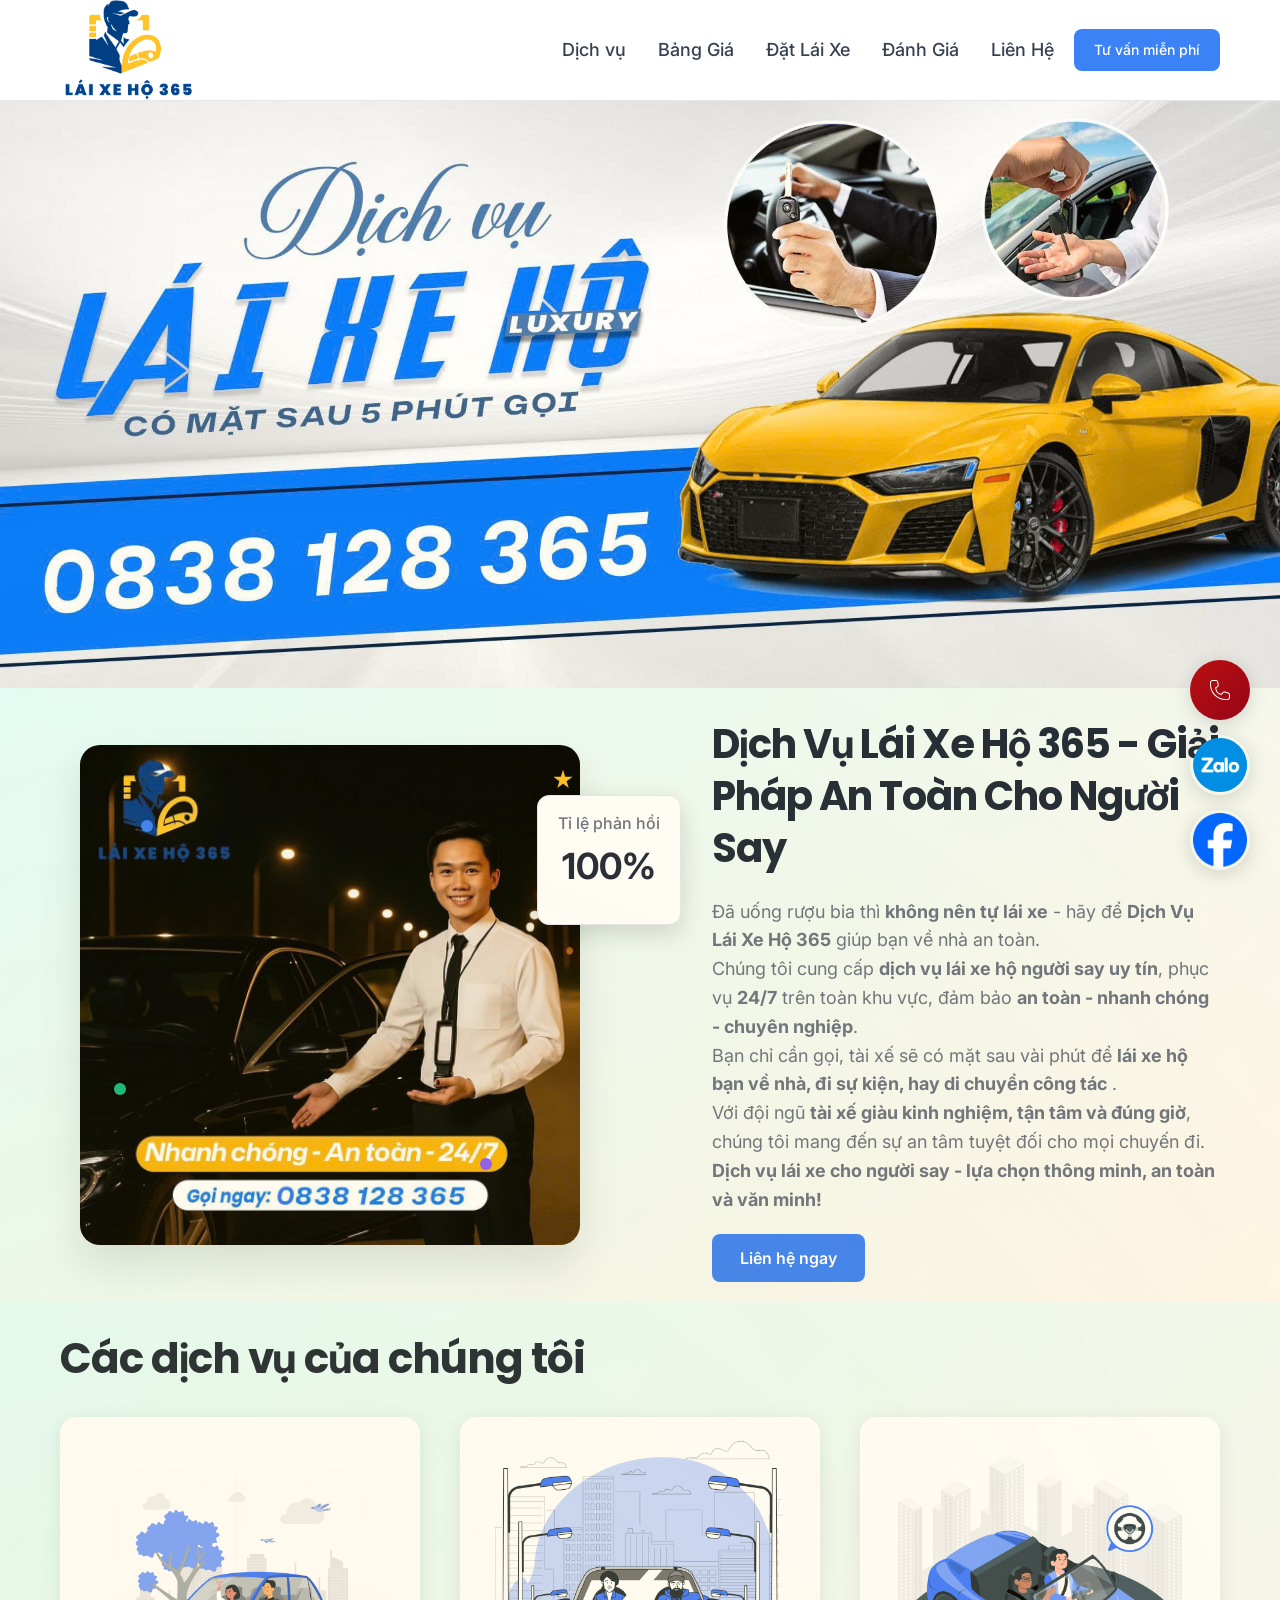
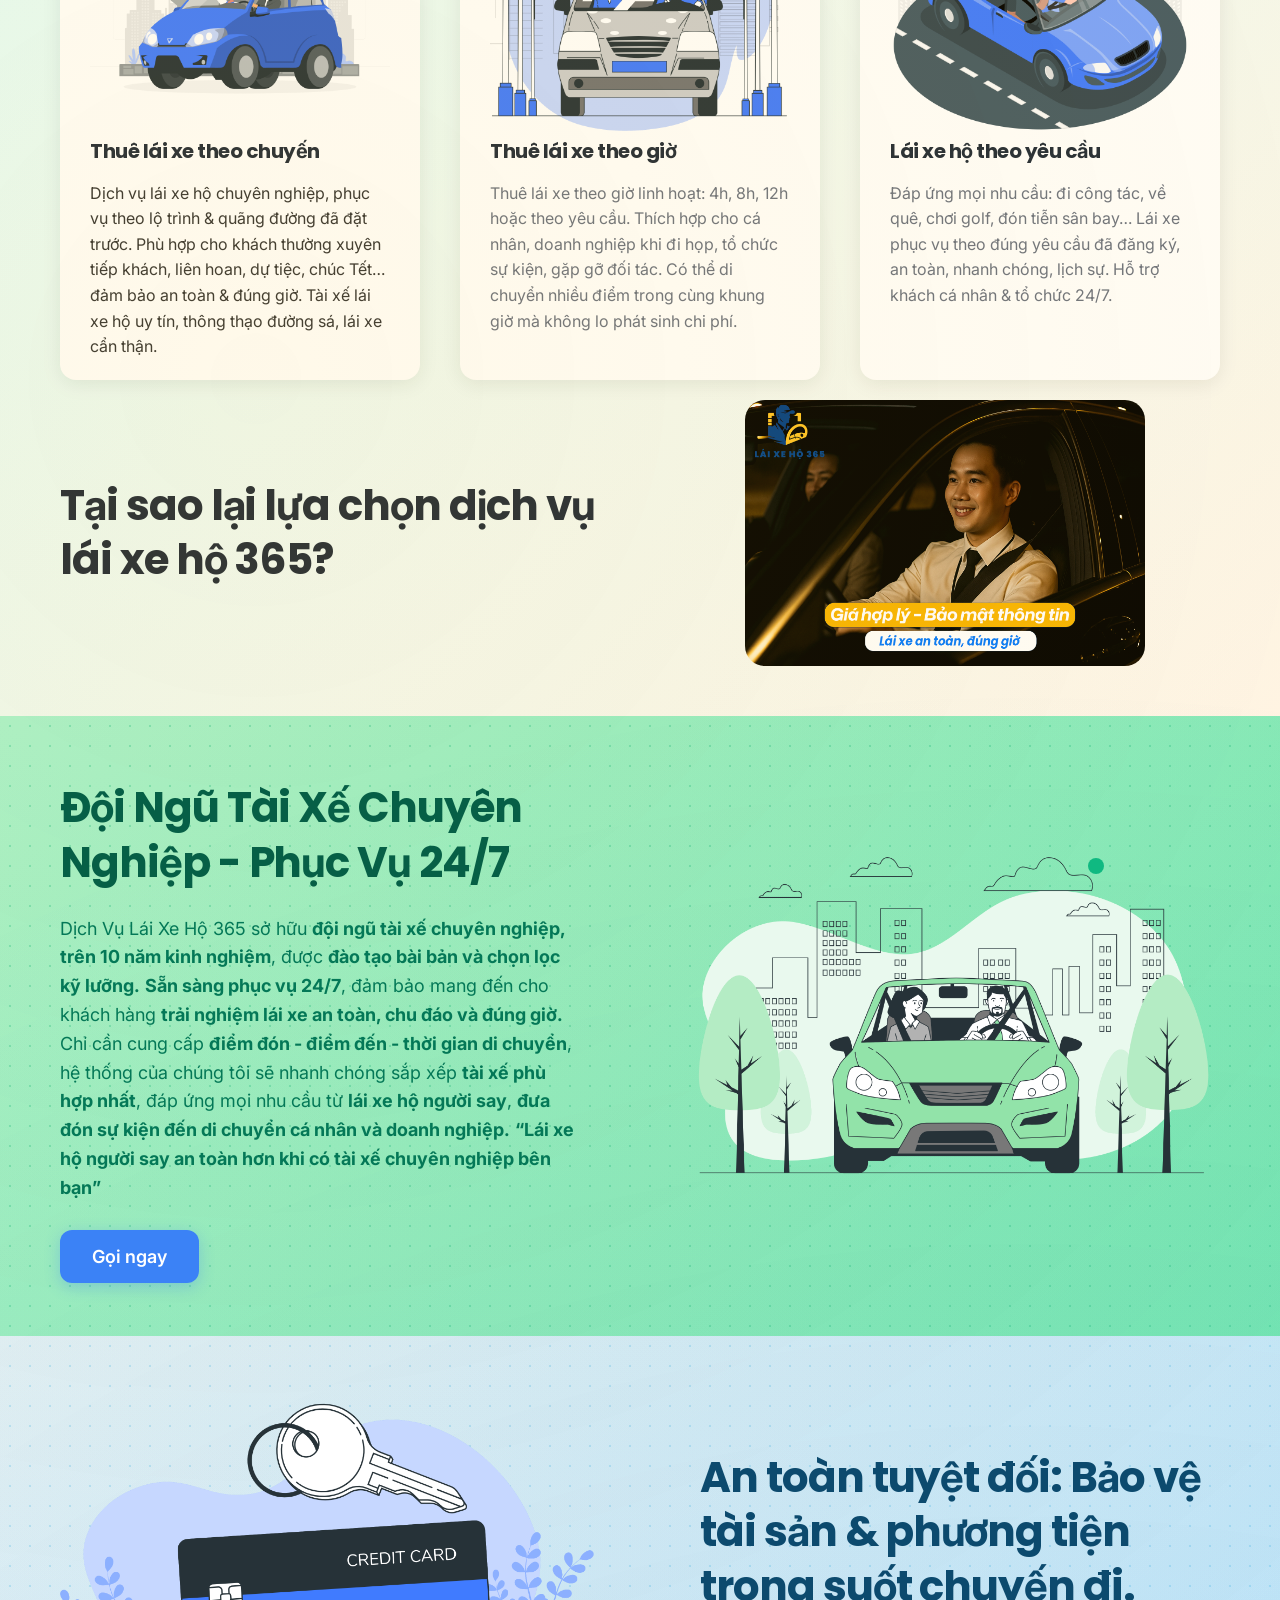
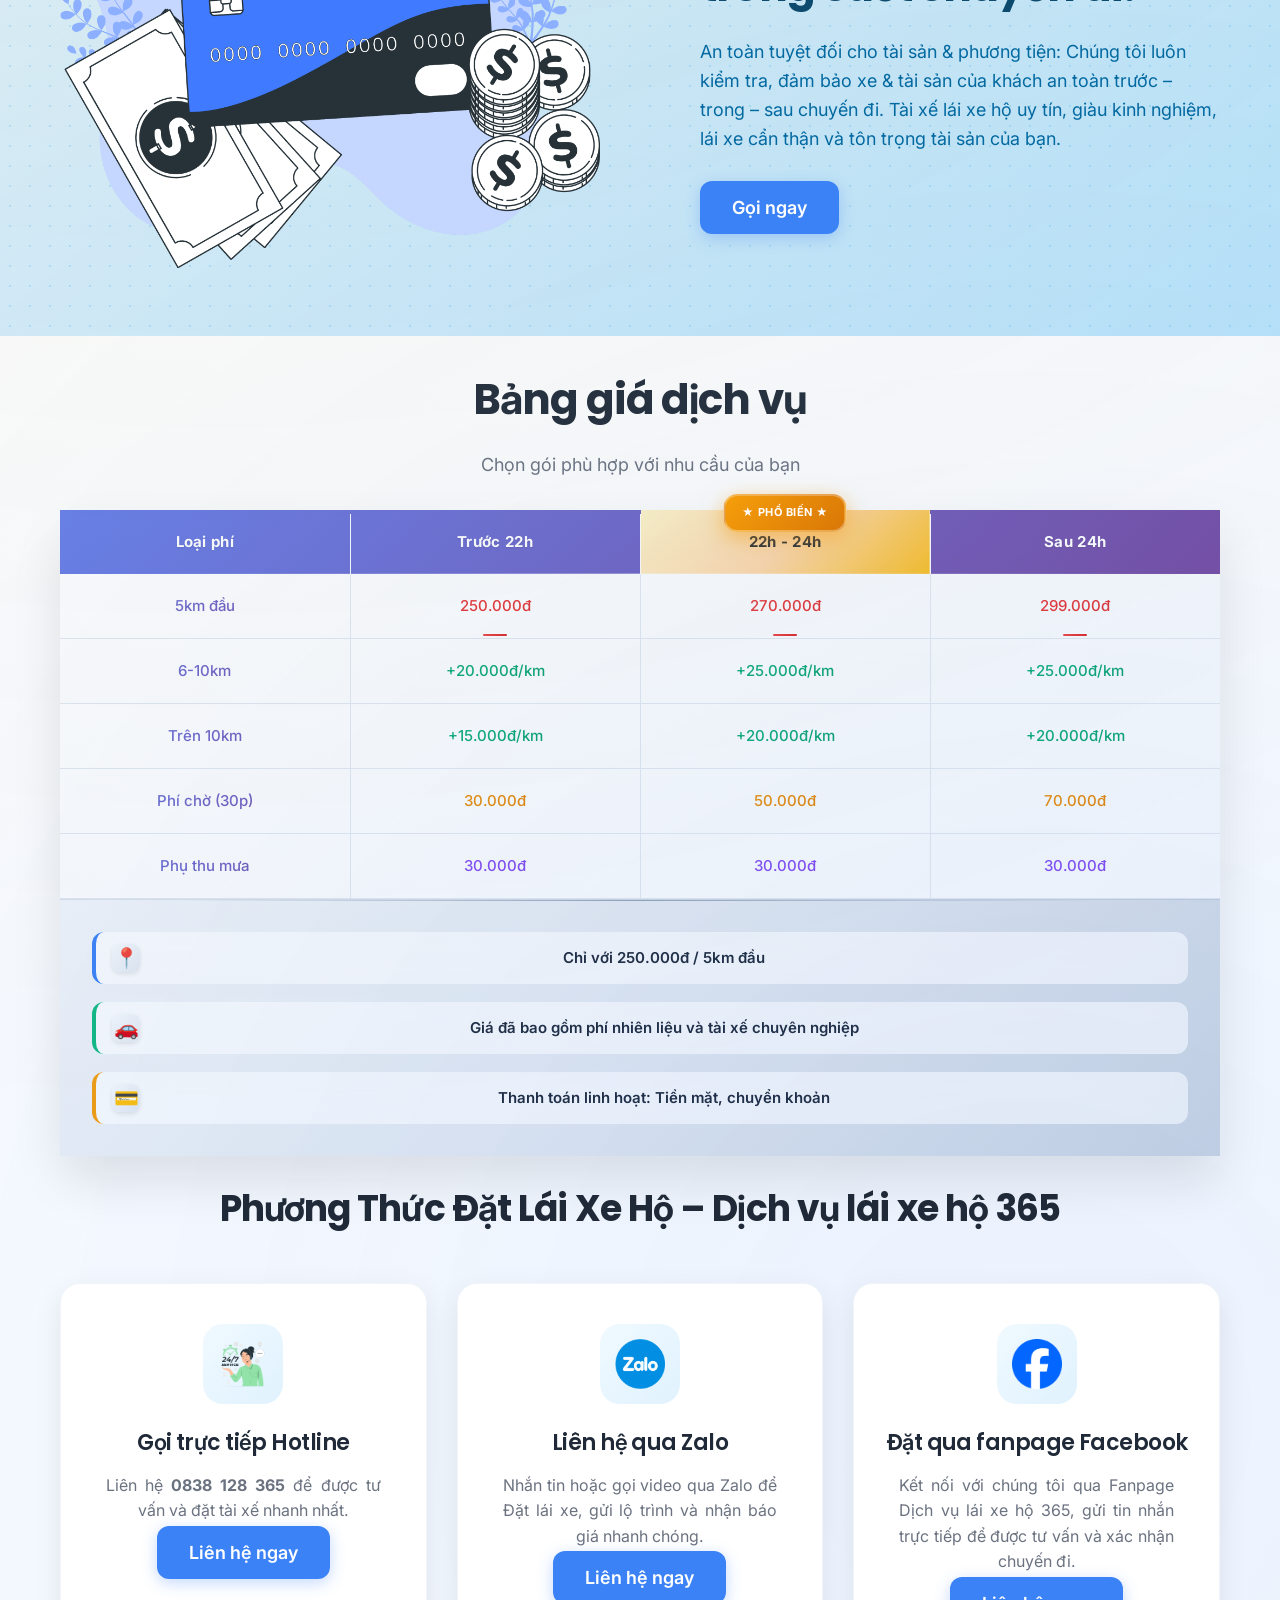
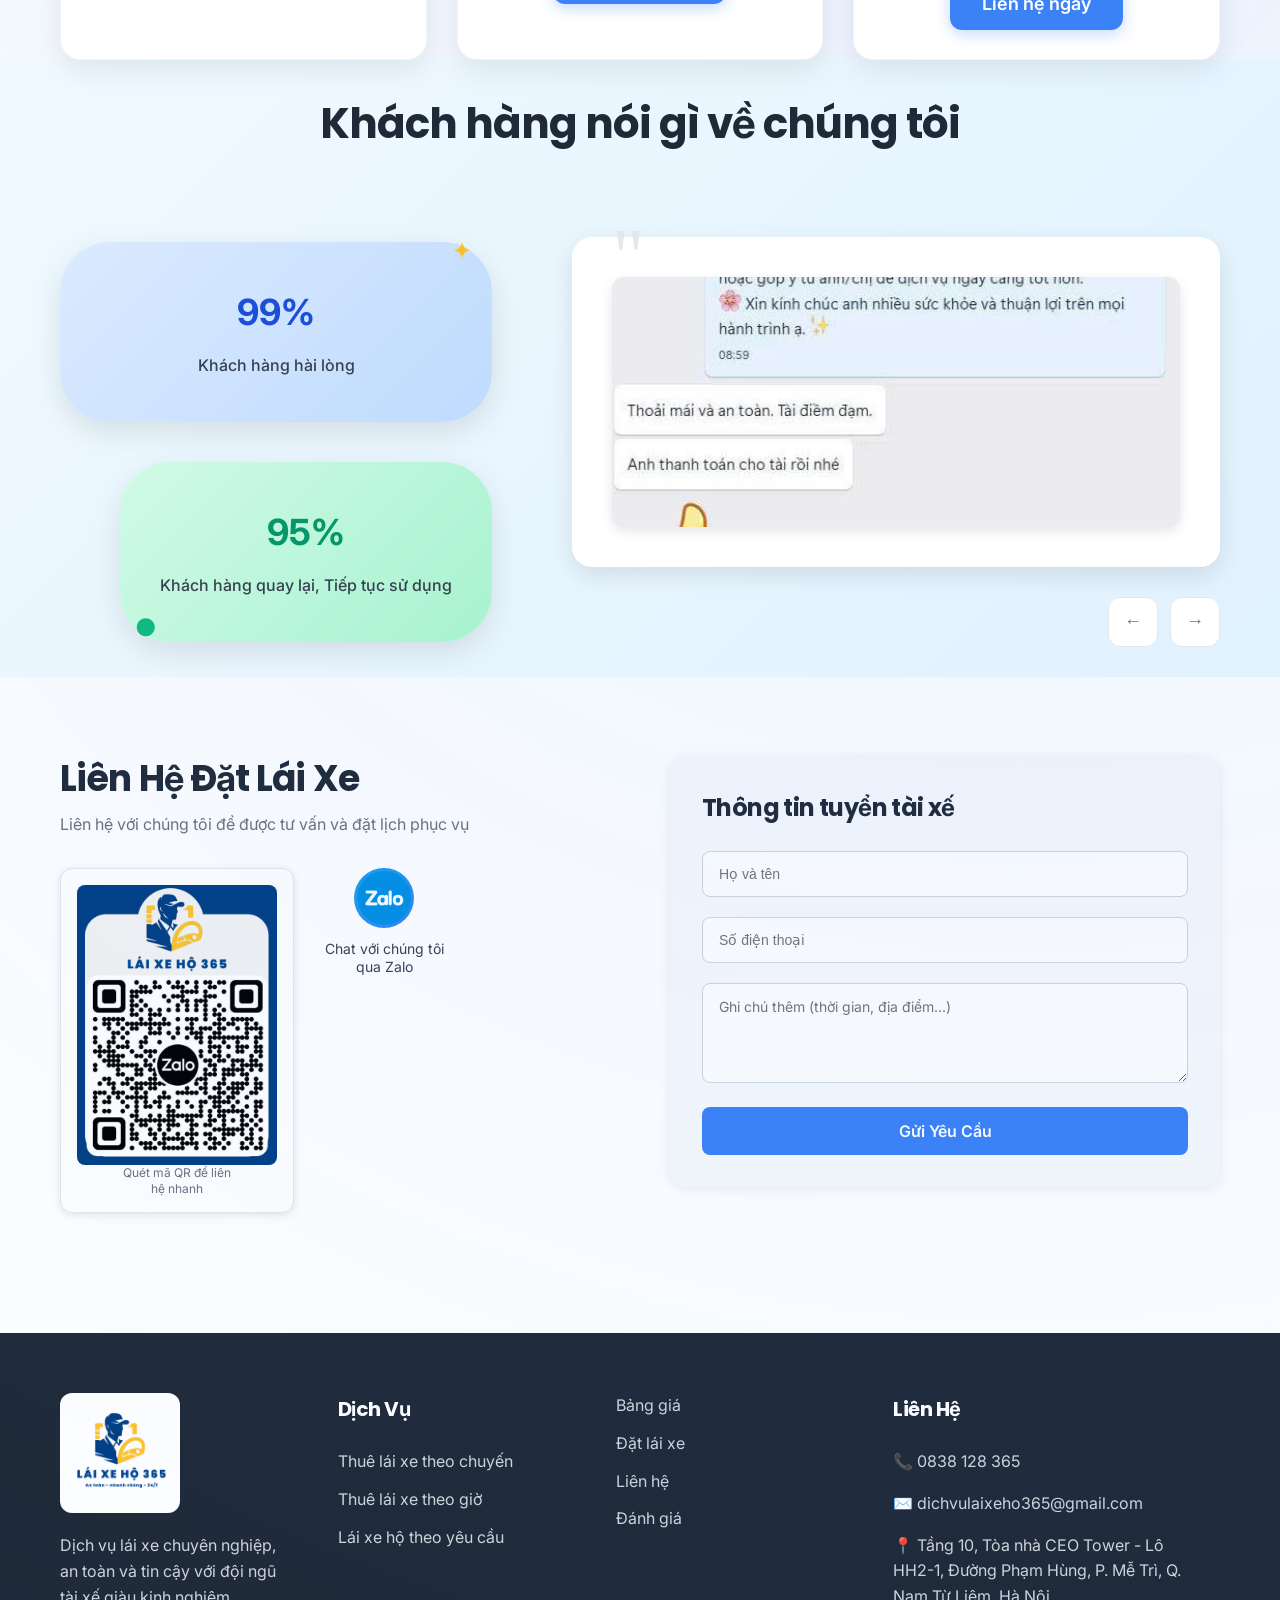
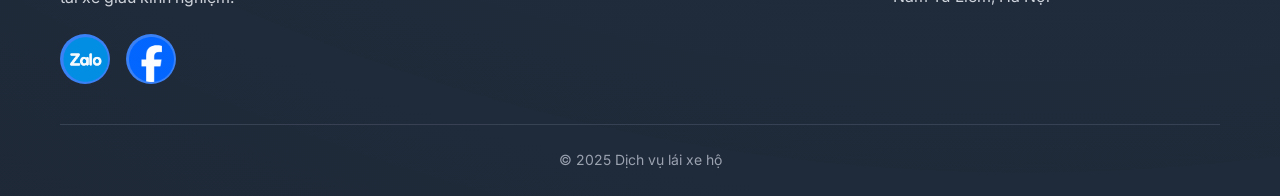
<file: index.html>
<!DOCTYPE html>
<html lang="vi">
  <head>
    <meta charset="UTF-8" />
    <meta name="viewport" content="width=device-width, initial-scale=1.0, maximum-scale=1.0, user-scalable=no" />
    <title>Dịch Vụ Lái Xe Hộ 365</title>
    <link rel="stylesheet" href="style.css?v=123" />
    <link rel="stylesheet" href="phone-modal.css?v=123" />
    <!-- <link rel="stylesheet" href="scroll-animations.css" /> -->
    <link rel="icon" href="images/favicon.ico" type="image/x-icon" />
  </head>
  <body>
    <!-- Header -->
    <header class="header">
      <div class="container">
        <div class="header-content">
          <!-- Logo -->
          <div class="logo">
            <img src="images/logo_1.png" alt="ZStep" class="logo-img" />
          </div>

          <!-- Navigation -->
          <nav class="navigation">
            <!-- Mobile Menu Toggle -->
            <div class="mobile-menu-toggle">
              <span></span>
              <span></span>
              <span></span>
            </div>

            <ul class="nav-menu">
              <li><a href="#services">Dịch vụ </a></li>
              <li><a href="#prices">Bảng Giá</a></li>
              <li><a href="#booking">Đặt Lái Xe</a></li>
              <li><a href="#reviews">Đánh Giá</a></li>
              <li><a href="#contact">Liên Hệ</a></li>
            </ul>
          </nav>

          <!-- Action Buttons -->
          <div class="header-actions">
            <a href="tel:0838128365" class="btn-consultation">
              Tư vấn miễn phí
            </a>
          </div>
        </div>
      </div>
    </header>

    <!-- Hero Section -->
    <section class="hero">
      <img src="images/banner.jpg" alt="">
    </section>

    <!-- Stats Section -->
    <section class="stats-section">
      <div class="container">
        <div class="stats-content">
          <!-- Left side - Image -->
          <div class="stats-image">
            <img
              src="images/image_1.jpg"
              alt="Customer Support Representative"
              class="stats-img"
            />
            <!-- Floating stats cards -->

            <div class="stat-card stat-card-2">
              <div class="stat-label">Tỉ lệ phản hồi</div>
              <div class="stat-value">100%</div>
            </div>

            <!-- Decorative elements -->
            <div class="decorative-dot dot-1"></div>
            <div class="decorative-dot dot-2"></div>
            <div class="decorative-dot dot-3"></div>
            <div class="decorative-star"></div>
          </div>

          <!-- Right side - Content -->
          <div class="stats-text">
            <h2 class="stats-title">Dịch Vụ Lái Xe Hộ 365 -  Giải Pháp An Toàn Cho Người Say</h2>
            <p class="stats-description">
              Đã uống rượu bia thì <b>không nên tự lái xe</b> - hãy để <b>Dịch Vụ Lái Xe Hộ 365</b> giúp bạn về nhà an toàn.  <br>
 Chúng tôi cung cấp <b>dịch vụ lái xe hộ người say uy tín</b>, phục vụ <b>24/7</b> trên toàn khu vực, đảm bảo <b>an toàn - nhanh chóng - chuyên nghiệp</b>.  <br>
Bạn chỉ cần gọi, tài xế sẽ có mặt sau vài phút để <b>lái xe hộ bạn về nhà, đi sự kiện, hay di chuyển công tác</b> . <br>
 Với đội ngũ <b>tài xế giàu kinh nghiệm, tận tâm và đúng giờ</b>, chúng tôi mang đến sự an tâm tuyệt đối cho mọi chuyến đi. <br>
<b>Dịch vụ lái xe cho người say - lựa chọn thông minh, an toàn và văn minh!</b>

            </p>

            <a href="tel:0838128365" class="btn-learn-more">Liên hệ ngay</a>
          </div>
        </div>
      </div>
    </section>

    <!-- Why Zstep Section -->
    <section class="why-zstep-section" id="services">
      <div class="container">
        <div class="why-zstep-content">
          <!-- Feature Cards -->
          <div class="why-zstep-header">
            <h2 class="why-zstep-title">
              Các dịch vụ của chúng tôi
            </h2>
          </div>
          <div class="feature-cards" style="margin-top: 30px;">

            <!-- Card 1: Zalo Usage -->
            <div class="feature-card">
              <div class="feature-icon">
                <img
                  src="images/Car driving-rafiki.png"
                  alt="Zalo"
                  class="feature-icon-img"
                />
              </div>
              <p class="feature-description">
                <h4 class="feature-title">Thuê lái xe theo chuyến</h4>
                Dịch vụ lái xe hộ chuyên nghiệp, phục vụ theo lộ trình & quãng
                đường đã đặt trước. Phù hợp cho khách thường xuyên tiếp khách,
                liên hoan, dự tiệc, chúc Tết… đảm bảo an toàn & đúng giờ. Tài xế
                lái xe hộ uy tín, thông thạo đường sá, lái xe cẩn thận.
              </p>
            </div>

            <!-- Card 2: Automation -->
            <div class="feature-card">
              <div class="feature-icon automation-icon">
                <img
                  src="images/driving-bro.png"
                  alt="Automation"
                  class="feature-icon-img"
                />
              </div>
              <h3 class="feature-title">Thuê lái xe theo giờ</h3>
              <p class="feature-description">
                Thuê lái xe theo giờ linh hoạt: 4h, 8h, 12h hoặc theo yêu cầu.
                Thích hợp cho cá nhân, doanh nghiệp khi đi họp, tổ chức sự kiện,
                gặp gỡ đối tác. Có thể di chuyển nhiều điểm trong cùng khung giờ
                mà không lo phát sinh chi phí.
              </p>
            </div>

            <!-- Card 3: Two-way Interaction -->
            <div class="feature-card">
              <div class="feature-icon interaction-icon">
                <img
                  src="images/driving-amico.png"
                  alt="Two-way Chat"
                  class="feature-icon-img"
                />
              </div>
              <h3 class="feature-title">Lái xe hộ theo yêu cầu</h3>
              <p class="feature-description">
                Đáp ứng mọi nhu cầu: đi công tác, về quê, chơi golf, đón tiễn
                sân bay… Lái xe phục vụ theo đúng yêu cầu đã đăng ký, an toàn,
                nhanh chóng, lịch sự. Hỗ trợ khách cá nhân & tổ chức 24/7.
              </p>
            </div>
          </div>

            <!-- Header with title and image -->
          <div class="why-zstep-header">
            <div class="why-zstep-text">
              <h2 class="why-zstep-title">
                Tại sao lại lựa chọn dịch vụ lái xe hộ 365?
              </h2>
            </div>
            <div class="why-zstep-image">
              <img
                src="images/image_2.png"
                alt="Customer Service Representative"
                class="why-zstep-img"
              />
              <!-- Decorative elements -->
            </div>
          </div>

        </div>
      </div>
    </section>

    <!-- Conversion Rate Section -->
    <section class="conversion-section" id="whyChoose">
      <div class="container">
        <div class="conversion-content">
          <!-- Left side - Content -->
          <div class="conversion-text">
            <h2 class="conversion-title">
              Đội Ngũ Tài Xế Chuyên Nghiệp - Phục Vụ 24/7

            </h2>
            <p class="conversion-description">
            Dịch Vụ Lái Xe Hộ 365 sở hữu <b>đội ngũ tài xế chuyên nghiệp, trên 10 năm kinh nghiệm</b>, được <b>đào tạo bài bản và chọn lọc kỹ lưỡng.</b>
<b>Sẵn sàng phục vụ 24/7</b>, đảm bảo mang đến cho khách hàng  <b>trải nghiệm lái xe an toàn, chu đáo và đúng giờ.</b>
Chỉ cần cung cấp <b>điểm đón - điểm đến - thời gian di chuyển</b>, hệ thống của chúng tôi sẽ nhanh chóng sắp xếp <b>tài xế phù hợp nhất</b>, đáp ứng mọi nhu cầu từ <b>lái xe hộ người say</b>, <b>đưa đón sự kiện đến di chuyển cá nhân và doanh nghiệp.</b>
<b>“Lái xe hộ người say  an toàn hơn khi có tài xế chuyên nghiệp bên bạn”</b>

            </p>
            <a href="tel:0838128365" class="btn-explore">Gọi ngay</a>
          </div>

          <!-- Right side - Charts -->
          <div class="conversion-charts">
            <!-- Conversion Rate Chart -->
              <img src="images/Service 24_7-bro_ver2.png" alt="" style="width: 100%; height: auto; border-radius: 16px; margin-bottom: 20px;" />
            </div>

            <!-- Decorative elements -->
            <div class="chart-decorative-dot dot-green"></div>
          </div>
        </div>
      </div>
    </section>

    <!-- Customer Retention Section -->
    <section class="retention-section">
      <div class="container">
        <div class="retention-content">
          <!-- Left side - Chat Interface Mockup -->
          <div class="retention-mockup">
             <img src="images/Credit-card-bro.png" alt="" style="width: 100%; height: auto; border-radius: 16px;">
          </div>
          <!-- Right side - Content -->
          <div class="retention-text">
            <h2 class="retention-title">
             An toàn tuyệt đối: Bảo vệ tài sản & phương tiện trong suốt chuyến đi.
            </h2>
            <p class="retention-description">
              An toàn tuyệt đối cho tài sản & phương tiện: Chúng tôi luôn kiểm tra, đảm bảo xe & tài sản của khách an toàn trước – trong – sau chuyến đi. Tài xế lái xe hộ uy tín, giàu kinh nghiệm, lái xe cẩn thận và tôn trọng tài sản của bạn.
            </p>
            <a href="tel:0838128365" class="btn-explore-retention">Gọi ngay </a>
          </div>
        </div>
      </div>
    </section>
    <!-- Conversion Rate Section -->


    <!-- Pricing Section -->
    <section class="pricing-section" id="prices">
      <div class="container">
        <div class="pricing-content">
          <h2 class="pricing-title">Bảng giá dịch vụ</h2>
          <p class="pricing-subtitle">Chọn gói phù hợp với nhu cầu của bạn</p>

          <!-- Pricing Table -->
          <div class="pricing-table">
            <table class="price-table">
              <thead>
                <tr>
                  <th>Loại phí</th>
                  <th>Trước 22h</th>
                  <th class="featured-header">
                    <span class="popular-badge-header">★ PHỔ BIẾN ★</span>
                    22h - 24h
                  </th>
                  <th>Sau 24h</th>
                </tr>
              </thead>
              <tbody>
                <tr class="price-row">
                  <td class="fee-type">5km đầu</td>
                  <td class="base-price">250.000đ</td>
                  <td class="base-price ">270.000đ</td>
                  <td class="base-price">299.000đ</td>
                </tr>
                <tr class="price-row">
                  <td class="fee-type">6-10km</td>
                  <td class="km-price">+20.000đ/km</td>
                  <td class="km-price ">+25.000đ/km</td>
                  <td class="km-price">+25.000đ/km</td>
                </tr>
                <tr class="price-row">
                  <td class="fee-type">Trên 10km</td>
                  <td class="km-price">+15.000đ/km</td>
                  <td class="km-price ">+20.000đ/km</td>
                  <td class="km-price">+20.000đ/km</td>
                </tr>
                <tr class="price-row">
                  <td class="fee-type">Phí chờ (30p)</td>
                  <td class="wait-fee">30.000đ</td>
                  <td class="wait-fee ">50.000đ</td>
                  <td class="wait-fee">70.000đ</td>
                </tr>
                <tr class="price-row">
                  <td class="fee-type">Phụ thu mưa</td>
                  <td class="rain-fee">30.000đ</td>
                  <td class="rain-fee ">30.000đ</td>
                  <td class="rain-fee">30.000đ</td>
                </tr>
              </tbody>
            </table>

            <div class="pricing-notes">
              <div class="note-item">
                <span class="note-icon">📍</span>
                <span class="note-text">Chỉ với 250.000đ / 5km đầu</span>
              </div>
              <div class="note-item">
                <span class="note-icon">🚗</span>
                <span class="note-text">Giá đã bao gồm phí nhiên liệu và tài xế chuyên nghiệp</span>
              </div>
              <div class="note-item">
                <span class="note-icon">💳</span>
                <span class="note-text">Thanh toán linh hoạt: Tiền mặt, chuyển khoản</span>
              </div>
            </div>
          </div>
        </div>
      </div>
    </section>

    <!-- Booking Methods Section -->
    <section class="booking-methods-section" id="booking">
      <div class="container">
        <div class="booking-methods-content">
          <h2 class="booking-title">Phương Thức Đặt Lái Xe Hộ – Dịch vụ lái xe hộ 365</h2>

          <div class="booking-methods-grid">
            <!-- Method 1: Hotline -->
            <div class="booking-method-card">
              <div style="flex:1">
                  <div class="method-icon">
                    <img src="images/Service 24_7-pana.png" alt="Hotline" class="method-icon-img" />
                  </div>
                  <h3 class="method-title">Gọi trực tiếp Hotline</h3>
                  <p class="method-description method-description-centered">
                    Liên hệ  <strong>0838 128 365</strong> để được tư vấn và đặt tài xế nhanh nhất.
                  </p>
              </div>
              <a href="tel:0838128365" class="btn-explore" style="margin-top: 15px;">
                Liên hệ ngay
              </a>
            </div>

            <!-- Method 2: Zalo -->
            <div class="booking-method-card">
                <div style="flex:1">
                  <div class="method-icon">
                    <img src="images/zalo.png" alt="Zalo" class="method-icon-img" />
                  </div>
                  <h3 class="method-title">Liên hệ qua Zalo</h3>
                  <p class="method-description method-description-centered">
                    Nhắn tin hoặc gọi video qua Zalo để Đặt lái xe, gửi lộ trình và nhận báo giá nhanh chóng.
                  </p>
                </div>
                <a href="https://zalo.me/0838128365" class="btn-explore" style="margin-top: 15px;">
                  Liên hệ ngay
                </a>
            </div>

            <!-- Method 3: Facebook -->
            <div class="booking-method-card">
               <div style="flex:1">
                  <div class="method-icon">
                    <img src="images/icon_fa.png" alt="Facebook" class="method-icon-img" />
                  </div>
                  <h3 class="method-title">Đặt qua fanpage Facebook</h3>
                  <p class="method-description method-description-centered">
                    Kết nối với chúng tôi qua Fanpage Dịch vụ lái xe hộ 365, gửi tin nhắn trực tiếp để được tư vấn và xác nhận chuyến đi.
                </p>
              </div>
             <a href="https://www.facebook.com/dichvulaixeho365.vn" class="btn-explore" style="margin-top: 15px;">
                Liên hệ ngay
              </a>
          </div>
        </div>
      </div>
    </section>

    <!-- Testimonials Section -->
    <section class="testimonials-section" id="reviews">
      <div class="container">
        <div class="testimonials-content">
          <h2 class="testimonials-title">Khách hàng nói gì về chúng tôi</h2>

          <div class="testimonials-layout">
            <!-- Left side - Stats -->
            <div class="testimonials-stats">
              <!-- Stat 1: Cost Reduction -->
              <div class="stat-bubble stat-bubble-blue ">
                <span class="stat-value"> 99% </span>
                <span class="stat-label">Khách hàng hài lòng</span>
                <div class="stat-decorative star-icon">✦</div>
              </div>

              <!-- Stat 2: Rating Increase -->
              <div class="stat-bubble stat-bubble-green">
                <div class="stat-value">95%   </div>
                <div class="stat-label">Khách hàng quay lại, Tiếp tục sử dụng</div>
                <div class="stat-decorative dot-icon">●</div>
              </div>
            </div>

            <!-- Right side - Testimonial -->
            <div class="testimonial-content">
              <div class="testimonial-card">
                <div class="testimonial-image-container">
                  <img src="images/feedback_1.jpg" alt="Slide 1" class="testimonial-img active" data-slide="0">
                  <img src="images/feedback_2.jpg" alt="Slide 2" class="testimonial-img" data-slide="1">
                  <img src="images/feedback_3.jpg" alt="Slide 3" class="testimonial-img" data-slide="2">
                  <img src="images/feedback_4.jpg" alt="Slide 4" class="testimonial-img" data-slide="3">
                  <img src="images/feedback_5.jpg" alt="Slide 5" class="testimonial-img" data-slide="4">
                  <img src="images/feedback_6.jpg" alt="Slide 6" class="testimonial-img" data-slide="5">
                  <img src="images/feedback_7.jpg" alt="Slide 7" class="testimonial-img" data-slide="6">
                  <img src="images/feedback_8.jpg" alt="Slide 8" class="testimonial-img" data-slide="7">
                  <img src="images/feedback_9.jpg" alt="Slide 9" class="testimonial-img" data-slide="8">
                  <img src="images/feedback_10.jpg" alt="Slide 10" class="testimonial-img" data-slide="9">
                </div>
              </div>

              <!-- Navigation -->
              <div class="testimonial-navigation">
                <button class="nav-btn nav-prev">←</button>
                <button class="nav-btn nav-next">→</button>
              </div>
            </div>
          </div>
        </div>
      </div>
    </section>

    <!-- Contact Section -->
    <section class="contact-section" id="contact">
      <div class="container">
        <div class="contact-content">
          <!-- Left side - Contact Info -->
          <div class="contact-info">
            <h2 class="contact-title">Liên Hệ Đặt Lái Xe</h2>
            <p class="contact-subtitle">
              Liên hệ với chúng tôi để được tư vấn và đặt lịch phục vụ
            </p>

            <!-- QR Code and Zalo -->
            <div class="contact-methods">
              <div class="qr-section">
                <div class="qr-code">
                  <img
                    src="images/qr_zalo.png"
                    alt="QR Code Zalo"
                    class="qr-img"
                  />
                  <div class="qr-label">Quét mã QR để liên hệ nhanh</div>
                </div>
              </div>

              <a href="https://zalo.me/0838128365" class="zalo-section">
                <div class="zalo-icon">
                  <img src="images/zalo.png" alt="Zalo" class="zalo-img" />
                </div>
                <div class="zalo-text">Chat với chúng tôi qua Zalo</div>
              </a>
            </div>
          </div>

          <!-- Right side - Contact Form -->
          <div class="contact-form-section">
            <h3 class="form-title">Thông tin tuyển tài xế </h3>

            <form class="contact-form">
              <div class="form-group">
                <input
                  type="text"
                  class="form-input"
                  placeholder="Họ và tên"
                  required
                />
              </div>

              <div class="form-group">
                <input
                  type="tel"
                  class="form-input"
                  placeholder="Số điện thoại"
                  required
                />
              </div>

              <div class="form-group">
                <textarea
                  class="form-textarea"
                  placeholder="Ghi chú thêm (thời gian, địa điểm...)"
                  rows="4"
                ></textarea>
              </div>

              <button type="submit" class="btn-submit">Gửi Yêu Cầu</button>
            </form>
          </div>
        </div>
      </div>
    </section>

    <!-- Footer Section -->
    <footer class="footer">
      <div class="container">
        <div class="footer-content">
          <!-- Column 1: Logo and Description -->
          <div class="footer-column">
            <div class="footer-logo">
              <img
                src="images/logo.png"
                alt="Dịch Vụ Lái Xe Hộ 365"
                class="footer-logo-img"
              />
            </div>
            <p class="footer-description">
              Dịch vụ lái xe chuyên nghiệp, an toàn và tin cậy với đội ngũ tài
              xế giàu kinh nghiệm.
            </p>
            <div class="footer-social">
              <a href="https://zalo.me/0838128365" target="_blank" class="social-link">
                <img src="images/zalo.png" alt="Zalo" target="_blank" class="social-icon" />
              </a>
              <a href="https://www.facebook.com/dichvulaixeho365.vn" class="social-link">
                <img
                  src="images/icon_fa.png"
                  alt="Facebook"
                  class="social-icon"
                />
              </a>
            </div>
          </div>

          <!-- Column 2: Services -->
          <div class="footer-column">
            <h3 class="footer-title">Dịch Vụ</h3>
            <ul class="footer-links">
              <li><a href="#services" class="footer-link">Thuê lái xe theo chuyến</a></li>
              <li><a href="#services" class="footer-link">Thuê lái xe theo giờ</a></li>
              <li><a href="#services" class="footer-link">Lái xe hộ theo yêu cầu</a></li>
            </ul>
          </div>

          <!-- Column 3: Support -->
          <div class="footer-column">
            <ul class="footer-links">
              <li><a href="#prices" class="footer-link">Bảng giá</a></li>
              <li><a href="#booking" class="footer-link">Đặt lái xe</a></li>
              <li><a href="#contact" class="footer-link">Liên hệ</a></li>
              <li><a href="#reviews" class="footer-link">Đánh giá</a></li>
            </ul>
          </div>

          <!-- Column 4: Contact -->
          <div class="footer-column">
            <h3 class="footer-title">Liên Hệ</h3>
            <ul class="footer-contact">
              <li class="contact-info">
                <a href="tel:0838128365">
                  <span class="contact-icon">📞</span>
                  <span class="contact-detail">0838 128 365</span>
                </a>
              </li>
              <li class="contact-info">
                <a href="mailto:dichvulaixeho365@gmail.com">
                  <span class="contact-icon">✉️</span>
                  <span class="contact-detail">dichvulaixeho365@gmail.com</span>
                </a>
              </li>
              <li class="contact-info">
                <a href="mailto:dichvulaixeho365@gmail.com">
                  <span class="contact-icon">📍</span>
                  <span class="contact-detail">
                    Tầng 10, Tòa nhà CEO Tower - Lô HH2-1,
                    Đường Phạm Hùng, P. Mễ Trì, Q. Nam Từ Liêm, Hà Nội
                  </span>
                </a>
              </li>
            </ul>
          </div>
        </div>

        <!-- Copyright -->
        <div class="footer-bottom">
          <div class="copyright">
            <p>&copy; 2025 Dịch vụ lái xe hộ</p>
          </div>
        </div>
      </div>
    </footer>

    <!-- Floating Action Buttons -->
    <div class="floating-buttons">
      <a
        href="tel:0838128365"
        class="floating-btn floating-phone"
        title="Gọi điện thoại"
      >
        <svg fill="#ffffff" width="30" height="30" viewBox="0 0 24 24" xmlns="http://www.w3.org/2000/svg">
          <path d="M3,4.5 L3,6.50657781 C3,14.5147067 9.49187113,21.0065778 17.5,21.0065778 L19.5,21.0065778 C20.3284271,21.0065778 21,20.3350049 21,19.5065778 L21,16.9415184 C21,16.2958728 20.5868549,15.7226646 19.9743416,15.5184935 L16.7910868,14.4574086 C16.1493722,14.2435037 15.4438837,14.4855623 15.0686697,15.0483832 L14.3397029,16.1418335 C13.9644889,16.7046545 13.2590004,16.9467131 12.6172858,16.7328082 L11.0918861,16.2243416 C9.52761302,15.7029173 8.32743167,14.4342085 7.89358037,12.8434204 L7.26652359,10.5442122 C7.05705568,9.7761632 7.48408037,8.97826027 8.23932768,8.72651116 L8.84188612,8.52565835 C9.4722734,8.31552926 9.85610633,7.67801925 9.74686542,7.02257376 L9.28533671,4.25340152 C9.16478972,3.53011956 8.53900455,3 7.80574582,3 L4.5,3 C3.67157288,3 3,3.67157288 3,4.5 Z M2,4.5 C2,3.11928813 3.11928813,2 4.5,2 L7.80574582,2 C9.02784371,2 10.070819,2.88353261 10.2717306,4.08900253 L10.7332593,6.85817477 C10.9233967,7.99899864 10.2553231,9.10860523 9.15811388,9.47434165 L8.55555544,9.67519446 C8.30380634,9.75911083 8.16146478,10.0250785 8.23128742,10.2810948 L8.85834419,12.580303 C9.20422134,13.8485192 10.1610361,14.8599657 11.4081139,15.2756584 L12.9335135,15.7841249 C13.1474184,15.8554265 13.3825812,15.7747403 13.5076526,15.5871333 L14.2366194,14.493683 C14.861976,13.5556481 16.0377903,13.1522171 17.1073146,13.5087253 L20.2905694,14.5698102 C21.3114248,14.9100953 22,15.8654424 22,16.9415184 L22,19.5065778 C22,20.8872897 20.8807119,22.0065778 19.5,22.0065778 L17.5,22.0065778 C8.93958638,22.0065778 2,15.0669914 2,6.50657781 L2,4.5 Z"/>
        </svg>
      </a>
      <a
        href="https://zalo.me/0838128365"
        class="floating-btn btn-ring"
        title="Chat qua Zalo"
      >
        <img src="images/zalo.png" alt="Zalo" class="zalo-icon" />
      </a>
      <a
        href="https://www.facebook.com/dichvulaixeho365.vn"
        class="floating-btn btn-ring"
        title="Chat qua Facebook"
      >
        <img src="images/icon_fa.png" alt="Facebook" class="facebook-icon" />
      </a>
    </div>

    <!-- JavaScript -->
    <script src="phone-handler.js?v=123"></script>
    <script src="mobile-nav.js?v=123"></script>
    <script src="navigation-scroll.js?v=123"></script>
    <script src="image-slideshow.js?v=123"></script>
    <script src="scroll-animations.js?v=123"></script>
    <script src="form-handler.js?v=123"></script>
  </body>
</html>
</file>
<file: style.css>
/* Import Google Fonts */
@import url('https://fonts.googleapis.com/css2?family=Inter:wght@300;400;500;600;700;800&family=Poppins:wght@300;400;500;600;700;800&display=swap');

:root {
  --wp--preset--aspect-ratio--square: 1;
  --wp--preset--aspect-ratio--4-3: 4/3;
  --wp--preset--aspect-ratio--3-4: 3/4;
  --wp--preset--aspect-ratio--3-2: 3/2;
  --wp--preset--aspect-ratio--2-3: 2/3;
  --wp--preset--aspect-ratio--16-9: 16/9;
  --wp--preset--aspect-ratio--9-16: 9/16;
  --wp--preset--color--black: #000000;
  --wp--preset--color--cyan-bluish-gray: #abb8c3;
  --wp--preset--color--white: #ffffff;
  --wp--preset--color--pale-pink: #f78da7;
  --wp--preset--color--vivid-red: #cf2e2e;
  --wp--preset--color--luminous-vivid-orange: #ff6900;
  --wp--preset--color--luminous-vivid-amber: #fcb900;
  --wp--preset--color--light-green-cyan: #7bdcb5;
  --wp--preset--color--vivid-green-cyan: #00d084;
  --wp--preset--color--pale-cyan-blue: #8ed1fc;
  --wp--preset--color--vivid-cyan-blue: #0693e3;
  --wp--preset--color--vivid-purple: #9b51e0;
  --wp--preset--gradient--vivid-cyan-blue-to-vivid-purple: linear-gradient(
    135deg,
    rgba(6, 147, 227, 1) 0%,
    rgb(155, 81, 224) 100%
  );
  --wp--preset--gradient--light-green-cyan-to-vivid-green-cyan: linear-gradient(
    135deg,
    rgb(122, 220, 180) 0%,
    rgb(0, 208, 130) 100%
  );
  --wp--preset--gradient--luminous-vivid-amber-to-luminous-vivid-orange: linear-gradient(
    135deg,
    rgba(252, 185, 0, 1) 0%,
    rgba(255, 105, 0, 1) 100%
  );
  --wp--preset--gradient--luminous-vivid-orange-to-vivid-red: linear-gradient(
    135deg,
    rgba(255, 105, 0, 1) 0%,
    rgb(207, 46, 46) 100%
  );
  --wp--preset--gradient--very-light-gray-to-cyan-bluish-gray: linear-gradient(
    135deg,
    rgb(238, 238, 238) 0%,
    rgb(169, 184, 195) 100%
  );
  --wp--preset--gradient--cool-to-warm-spectrum: linear-gradient(
    135deg,
    rgb(74, 234, 220) 0%,
    rgb(151, 120, 209) 20%,
    rgb(207, 42, 186) 40%,
    rgb(238, 44, 130) 60%,
    rgb(251, 105, 98) 80%,
    rgb(254, 248, 76) 100%
  );
  --wp--preset--gradient--blush-light-purple: linear-gradient(
    135deg,
    rgb(255, 206, 236) 0%,
    rgb(152, 150, 240) 100%
  );
  --wp--preset--gradient--blush-bordeaux: linear-gradient(
    135deg,
    rgb(254, 205, 165) 0%,
    rgb(254, 45, 45) 50%,
    rgb(107, 0, 62) 100%
  );
  --wp--preset--gradient--luminous-dusk: linear-gradient(
    135deg,
    rgb(255, 203, 112) 0%,
    rgb(199, 81, 192) 50%,
    rgb(65, 88, 208) 100%
  );
  --wp--preset--gradient--pale-ocean: linear-gradient(
    135deg,
    rgb(255, 245, 203) 0%,
    rgb(182, 227, 212) 50%,
    rgb(51, 167, 181) 100%
  );
  --wp--preset--gradient--electric-grass: linear-gradient(
    135deg,
    rgb(202, 248, 128) 0%,
    rgb(113, 206, 126) 100%
  );
  --wp--preset--gradient--midnight: linear-gradient(
    135deg,
    rgb(2, 3, 129) 0%,
    rgb(40, 116, 252) 100%
  );
  --wp--preset--font-size--small: 13px;
  --wp--preset--font-size--medium: 20px;
  --wp--preset--font-size--large: 36px;
  --wp--preset--font-size--x-large: 42px;
  --wp--preset--spacing--20: 0.44rem;
  --wp--preset--spacing--30: 0.67rem;
  --wp--preset--spacing--40: 1rem;
  --wp--preset--spacing--50: 1.5rem;
  --wp--preset--spacing--60: 2.25rem;
  --wp--preset--spacing--70: 3.38rem;
  --wp--preset--spacing--80: 5.06rem;
  --wp--preset--shadow--natural: 6px 6px 9px rgba(0, 0, 0, 0.2);
  --wp--preset--shadow--deep: 12px 12px 50px rgba(0, 0, 0, 0.4);
  --wp--preset--shadow--sharp: 6px 6px 0px rgba(0, 0, 0, 0.2);
  --wp--preset--shadow--outlined: 6px 6px 0px -3px rgba(255, 255, 255, 1),
    6px 6px rgba(0, 0, 0, 1);
  --wp--preset--shadow--crisp: 6px 6px 0px rgba(0, 0, 0, 1);
}
:where(.is-layout-flex) {
  gap: 0.5em;
}
:where(.is-layout-grid) {
  gap: 0.5em;
}
body .is-layout-flex {
  display: flex;
}
.is-layout-flex {
  flex-wrap: wrap;
  align-items: center;
}
.is-layout-flex > :is(*, div) {
  margin: 0;
}
body .is-layout-grid {
  display: grid;
}
.is-layout-grid > :is(*, div) {
  margin: 0;
}
:where(.wp-block-columns.is-layout-flex) {
  gap: 2em;
}
:where(.wp-block-columns.is-layout-grid) {
  gap: 2em;
}
:where(.wp-block-post-template.is-layout-flex) {
  gap: 1.25em;
}
:where(.wp-block-post-template.is-layout-grid) {
  gap: 1.25em;
}
.has-black-color {
  color: var(--wp--preset--color--black) !important;
}
.has-cyan-bluish-gray-color {
  color: var(--wp--preset--color--cyan-bluish-gray) !important;
}
.has-white-color {
  color: var(--wp--preset--color--white) !important;
}
.has-pale-pink-color {
  color: var(--wp--preset--color--pale-pink) !important;
}
.has-vivid-red-color {
  color: var(--wp--preset--color--vivid-red) !important;
}
.has-luminous-vivid-orange-color {
  color: var(--wp--preset--color--luminous-vivid-orange) !important;
}
.has-luminous-vivid-amber-color {
  color: var(--wp--preset--color--luminous-vivid-amber) !important;
}
.has-light-green-cyan-color {
  color: var(--wp--preset--color--light-green-cyan) !important;
}
.has-vivid-green-cyan-color {
  color: var(--wp--preset--color--vivid-green-cyan) !important;
}
.has-pale-cyan-blue-color {
  color: var(--wp--preset--color--pale-cyan-blue) !important;
}
.has-vivid-cyan-blue-color {
  color: var(--wp--preset--color--vivid-cyan-blue) !important;
}
.has-vivid-purple-color {
  color: var(--wp--preset--color--vivid-purple) !important;
}
.has-black-background-color {
  background-color: var(--wp--preset--color--black) !important;
}
.has-cyan-bluish-gray-background-color {
  background-color: var(--wp--preset--color--cyan-bluish-gray) !important;
}
.has-white-background-color {
  background-color: var(--wp--preset--color--white) !important;
}
.has-pale-pink-background-color {
  background-color: var(--wp--preset--color--pale-pink) !important;
}
.has-vivid-red-background-color {
  background-color: var(--wp--preset--color--vivid-red) !important;
}
.has-luminous-vivid-orange-background-color {
  background-color: var(--wp--preset--color--luminous-vivid-orange) !important;
}
.has-luminous-vivid-amber-background-color {
  background-color: var(--wp--preset--color--luminous-vivid-amber) !important;
}
.has-light-green-cyan-background-color {
  background-color: var(--wp--preset--color--light-green-cyan) !important;
}
.has-vivid-green-cyan-background-color {
  background-color: var(--wp--preset--color--vivid-green-cyan) !important;
}
.has-pale-cyan-blue-background-color {
  background-color: var(--wp--preset--color--pale-cyan-blue) !important;
}
.has-vivid-cyan-blue-background-color {
  background-color: var(--wp--preset--color--vivid-cyan-blue) !important;
}
.has-vivid-purple-background-color {
  background-color: var(--wp--preset--color--vivid-purple) !important;
}
.has-black-border-color {
  border-color: var(--wp--preset--color--black) !important;
}
.has-cyan-bluish-gray-border-color {
  border-color: var(--wp--preset--color--cyan-bluish-gray) !important;
}
.has-white-border-color {
  border-color: var(--wp--preset--color--white) !important;
}
.has-pale-pink-border-color {
  border-color: var(--wp--preset--color--pale-pink) !important;
}
.has-vivid-red-border-color {
  border-color: var(--wp--preset--color--vivid-red) !important;
}
.has-luminous-vivid-orange-border-color {
  border-color: var(--wp--preset--color--luminous-vivid-orange) !important;
}
.has-luminous-vivid-amber-border-color {
  border-color: var(--wp--preset--color--luminous-vivid-amber) !important;
}
.has-light-green-cyan-border-color {
  border-color: var(--wp--preset--color--light-green-cyan) !important;
}
.has-vivid-green-cyan-border-color {
  border-color: var(--wp--preset--color--vivid-green-cyan) !important;
}
.has-pale-cyan-blue-border-color {
  border-color: var(--wp--preset--color--pale-cyan-blue) !important;
}
.has-vivid-cyan-blue-border-color {
  border-color: var(--wp--preset--color--vivid-cyan-blue) !important;
}
.has-vivid-purple-border-color {
  border-color: var(--wp--preset--color--vivid-purple) !important;
}
.has-vivid-cyan-blue-to-vivid-purple-gradient-background {
  background: var(
    --wp--preset--gradient--vivid-cyan-blue-to-vivid-purple
  ) !important;
}
.has-light-green-cyan-to-vivid-green-cyan-gradient-background {
  background: var(
    --wp--preset--gradient--light-green-cyan-to-vivid-green-cyan
  ) !important;
}
.has-luminous-vivid-amber-to-luminous-vivid-orange-gradient-background {
  background: var(
    --wp--preset--gradient--luminous-vivid-amber-to-luminous-vivid-orange
  ) !important;
}
.has-luminous-vivid-orange-to-vivid-red-gradient-background {
  background: var(
    --wp--preset--gradient--luminous-vivid-orange-to-vivid-red
  ) !important;
}
.has-very-light-gray-to-cyan-bluish-gray-gradient-background {
  background: var(
    --wp--preset--gradient--very-light-gray-to-cyan-bluish-gray
  ) !important;
}
.has-cool-to-warm-spectrum-gradient-background {
  background: var(--wp--preset--gradient--cool-to-warm-spectrum) !important;
}
.has-blush-light-purple-gradient-background {
  background: var(--wp--preset--gradient--blush-light-purple) !important;
}
.has-blush-bordeaux-gradient-background {
  background: var(--wp--preset--gradient--blush-bordeaux) !important;
}
.has-luminous-dusk-gradient-background {
  background: var(--wp--preset--gradient--luminous-dusk) !important;
}
.has-pale-ocean-gradient-background {
  background: var(--wp--preset--gradient--pale-ocean) !important;
}
.has-electric-grass-gradient-background {
  background: var(--wp--preset--gradient--electric-grass) !important;
}
.has-midnight-gradient-background {
  background: var(--wp--preset--gradient--midnight) !important;
}
.has-small-font-size {
  font-size: var(--wp--preset--font-size--small) !important;
}
.has-medium-font-size {
  font-size: var(--wp--preset--font-size--medium) !important;
}
.has-large-font-size {
  font-size: var(--wp--preset--font-size--large) !important;
}
.has-x-large-font-size {
  font-size: var(--wp--preset--font-size--x-large) !important;
}
:where(.wp-block-post-template.is-layout-flex) {
  gap: 1.25em;
}
:where(.wp-block-post-template.is-layout-grid) {
  gap: 1.25em;
}
:where(.wp-block-columns.is-layout-flex) {
  gap: 2em;
}
:where(.wp-block-columns.is-layout-grid) {
  gap: 2em;
}
:root :where(.wp-block-pullquote) {
  font-size: 1.5em;
  line-height: 1.6;
}

/* Reset and Base Styles */
* {
  margin: 0;
  padding: 0;
  box-sizing: border-box;
}

html {
  width: 100%;
}

body {
  font-family: 'Inter', -apple-system, BlinkMacSystemFont, 'Segoe UI', Roboto,
    'Helvetica Neue', Arial, sans-serif;
  line-height: 1.6;
  color: #333;
  width: 100%;
  position: relative;
}

/* Remove underline from all links */
a {
  text-decoration: none;
}

a:hover {
  text-decoration: none;
}

/* Typography - Headings */
h1,
h2,
h3,
h4,
h5,
h6,
.hero-title,
.stats-title,
.why-zstep-title,
.conversion-title,
.retention-title,
.pricing-title,
.testimonials-title,
.contact-title,
.form-title,
.footer-title {
  font-family: 'Poppins', 'Inter', -apple-system, BlinkMacSystemFont, sans-serif;
  font-weight: 600;
  letter-spacing: -0.025em;
}

/* Buttons and CTA Elements */
.btn-consultation,
.btn-learn-more,
.btn-explore,
.btn-explore-retention,
.btn-pricing,
.btn-submit {
  font-family: 'Inter', sans-serif;
  font-weight: 600;
}

/* Text Content */
.hero-description,
.stats-description,
.conversion-description,
.retention-description,
.pricing-subtitle,
.testimonial-text,
.footer-description {
  font-family: 'Inter', sans-serif;
  line-height: 1.7;
}

/* Feature and Card Content */
.feature-description,
.feature-text {
  font-family: 'Inter', sans-serif;
  line-height: 1.6;
}

.container {
  max-width: 1200px;
  margin: 0 auto;
  padding: 0 20px;
  width: 100%;
}

/* Images and media responsive */
img,
video,
iframe {
  max-width: 100%;
  height: auto;
  display: block;
}

/* Header Styles */
.header {
  background: #ffffff;
  border-bottom: 1px solid #e5e7eb;
  position: sticky;
  top: 0;
  z-index: 1000;
}

.header-content {
  display: flex;
  align-items: center;
  justify-content: space-between;
}

.logo {
  display: flex;
  align-items: center;
}

.logo-img {
  height: 100px;
  width: auto;
}

.navigation {
  position: relative;
  margin-left: auto;
  margin-right: 20px;
}

/* Mobile Menu Toggle - Hidden by default */
.mobile-menu-toggle {
  display: none;
  flex-direction: column;
  cursor: pointer;
  padding: 4px;
  z-index: 1001;
}

.mobile-menu-toggle span {
  width: 25px;
  height: 3px;
  background-color: #374151;
  margin: 3px 0;
  transition: 0.3s;
  border-radius: 2px;
}

/* Prevent body scroll when mobile menu is open */
body.menu-open {
}

.mobile-menu-toggle.active span:nth-child(1) {
  transform: rotate(-45deg) translate(-5px, 6px);
}

.mobile-menu-toggle.active span:nth-child(2) {
  opacity: 0;
}

.mobile-menu-toggle.active span:nth-child(3) {
  transform: rotate(45deg) translate(-5px, -6px);
}

.nav-menu {
  display: flex;
  list-style: none;
  gap: 32px;
  justify-content: flex-end;
}

.nav-menu a {
  text-decoration: none;
  color: #374151;
  font-weight: 500;
  font-size: 18px;
  transition: color 0.2s ease;
  font-family: 'Inter', 'Segoe UI', Tahoma, Geneva, Verdana, sans-serif;
}

.nav-menu a:hover,
.nav-menu a.active {
  color: #3b82f6;
}

.nav-menu a.active {
  position: relative;
}

.nav-menu a.active::after {
  content: '';
  position: absolute;
  bottom: -8px;
  left: 0;
  right: 0;
  height: 2px;
  background: #3b82f6;
  border-radius: 1px;
}

.header-actions {
  display: flex;
  align-items: center;
  gap: 16px;
}

.btn-login {
  background: transparent;
  border: none;
  color: #374151;
  font-weight: 500;
  font-size: 14px;
  padding: 8px 16px;
  cursor: pointer;
  transition: color 0.2s ease;
}

.btn-login:hover {
  color: #3b82f6;
}

.btn-consultation {
  background: #3b82f6;
  color: white;
  border: none;
  padding: 10px 20px;
  border-radius: 8px;
  font-weight: 500;
  font-size: 14px;
  cursor: pointer;
  display: flex;
  align-items: center;
  gap: 8px;
  transition: background-color 0.2s ease;
}

.btn-consultation:hover {
  background: #2563eb;
}

/* Hero Section */
.hero {
  width: 100%;
}
.hero img {
  width: 100%;
  height: auto;
  max-width: 100%;
  display: block;
}

.hero-content {
  max-width: 800px;
  margin: 0 auto;
}

.hero-title {
  font-size: 48px;
  font-weight: bold;
  color: #1f2937;
  margin-bottom: 24px;
  line-height: 1.2;
}

.hero-description {
  font-size: 18px;
  color: #6b7280;
  margin-bottom: 40px;
  line-height: 1.6;
}

.hero-actions {
  display: flex;
  gap: 16px;
  justify-content: center;
  align-items: center;
}

.btn-demo {
  background: transparent;
  color: #374151;
  border: 1px solid #d1d5db;
  padding: 12px 24px;
  border-radius: 8px;
  font-weight: 500;
  font-size: 16px;
  cursor: pointer;
  display: flex;
  align-items: center;
  gap: 8px;
  transition: all 0.2s ease;
}

.btn-demo:hover {
  background: #f9fafb;
  border-color: #9ca3af;
}

.btn-consultation-hero {
  background: #3b82f6;
  color: white;
  border: none;
  padding: 12px 24px;
  border-radius: 8px;
  font-weight: 500;
  font-size: 16px;
  cursor: pointer;
  display: flex;
  align-items: center;
  gap: 8px;
  transition: background-color 0.2s ease;
}

.btn-consultation-hero:hover {
  background: #2563eb;
}

.phone-icon {
  font-size: 14px;
}

/* Stats Section */
.stats-section {
  padding: 30px 0;
  background: #ffffff;
  background: linear-gradient(135deg, #e2fefc 0%, #fff7ed 100%);

}

.stats-content {
  display: grid;
  grid-template-columns: 1fr 1fr;
  gap: 80px;
  align-items: center;

}

.stats-image {
  position: relative;
  display: flex;
  justify-content: center;
}

.stats-img {
  width: 100%;
  max-width: 500px;
  height: auto;
  border-radius: 20px;
  box-shadow: 0 20px 40px rgba(0, 0, 0, 0.1);
}

/* Floating stat cards */
.stat-card {
  position: absolute;
  background: white;
  border-radius: 12px;
  padding: 16px 20px;
  box-shadow: 0 8px 25px rgba(0, 0, 0, 0.15);
  min-width: 120px;
  text-align: center;
}

.stat-card-1 {
  top: 20%;
  left: -10%;
  background: linear-gradient(135deg, #667eea 0%, #764ba2 100%);
  color: white;
}

.stat-card-2 {
  top: 10%;
  right: -15%;
  background: white;
  border: 1px solid #e5e7eb;
}

.stat-card-3 {
  bottom: 25%;
  right: -10%;
  background: linear-gradient(135deg, #f093fb 0%, #f5576c 100%);
  color: white;
  padding: 12px 16px;
}

.stat-label {
  font-size: 12px;
  color: rgba(255, 255, 255, 0.8);
  margin-bottom: 4px;
  font-weight: 500;
}

.stat-card-2 .stat-label {
  color: #6b7280;
}

.stat-value {
  font-size: 24px;
  font-weight: bold;
  margin-bottom: 4px;
}

.stat-card-2 .stat-value {
  color: #1f2937;
}

.stat-growth {
  font-size: 12px;
  color: #10b981;
  font-weight: 600;
}

.stat-growth-large {
  font-size: 20px;
  font-weight: bold;
}

/* Decorative elements */
.decorative-dot {
  position: absolute;
  width: 12px;
  height: 12px;
  border-radius: 50%;
}

.dot-1 {
  top: 15%;
  left: 15%;
  background: #3b82f6;
}

.dot-2 {
  bottom: 30%;
  left: 10%;
  background: #10b981;
}

.dot-3 {
  bottom: 15%;
  right: 20%;
  background: #8b5cf6;
}

.decorative-star {
  position: absolute;
  top: 5%;
  right: 5%;
  width: 20px;
  height: 20px;
  background: #fbbf24;
  clip-path: polygon(
    50% 0%,
    61% 35%,
    98% 35%,
    68% 57%,
    79% 91%,
    50% 70%,
    21% 91%,
    32% 57%,
    2% 35%,
    39% 35%
  );
}

/* Stats text content */
.stats-text {
  padding-left: 32px;
}

.stats-title {
  font-size: 40px;
  font-weight: bold;
  color: #1f2937;
  margin-bottom: 24px;
  line-height: 1.3;
}

.stats-description {
  font-size: 18px;
  color: #6b7280;
  margin-bottom: 32px;
  line-height: 1.6;
}

.stats-features {
  list-style: none;
  margin-bottom: 40px;
}

.stats-features li {
  font-size: 16px;
  color: #374151;
  margin-bottom: 12px;
  padding-left: 0;
}

.stats-features li::before {
  content: '✓';
  color: #10b981;
  font-weight: bold;
  margin-right: 12px;
}

.btn-learn-more {
  background: #3b82f6;
  color: white;
  border: none;
  padding: 14px 28px;
  border-radius: 8px;
  font-weight: 600;
  font-size: 16px;
  cursor: pointer;
  transition: background-color 0.2s ease;
}

.btn-learn-more:hover {
  background: #2563eb;
}

/* Why Zstep Section */
.why-zstep-section {
  padding: 30px 0;
  background: #f8fafc;
     background: linear-gradient(135deg, #e2fefc 0%, #fff7ed 100%);

}

.why-zstep-content {
  max-width: 1200px;
  margin: 0 auto;
}

.why-zstep-header {
  display: grid;
  grid-template-columns: 1fr 1fr;
  gap: 60px;
  align-items: center;
}

.why-zstep-title {
  font-size: 42px;
  font-weight: bold;
  color: #1f2937;
  line-height: 1.3;
}

.why-zstep-image {
  position: relative;
  display: flex;
  justify-content: center;
  padding: 20px;
}

.why-zstep-img {
  width: 100%;
  max-width: 400px;
  height: auto;
  border-radius: 20px;
}

.blue-dot {
  position: absolute;
  top: 15%;
  left: 10%;
  width: 20px;
  height: 20px;
  background: #3b82f6;
  border-radius: 50%;
}

.yellow-star {
  position: absolute;
  top: 10%;
  right: 15%;
  width: 24px;
  height: 24px;
  background: #fbbf24;
  clip-path: polygon(
    50% 0%,
    61% 35%,
    98% 35%,
    68% 57%,
    79% 91%,
    50% 70%,
    21% 91%,
    32% 57%,
    2% 35%,
    39% 35%
  );
}

/* Feature Cards */
.feature-cards {
  display: grid;
  grid-template-columns: repeat(3, 1fr);
  gap: 40px;
}

.feature-card {
  background: white;
  padding: 20px 30px;
  border-radius: 16px;
  box-shadow: 0 4px 20px rgba(0, 0, 0, 0.08);
  text-align: left;
  transition: transform 0.3s ease, box-shadow 0.3s ease;
}

.feature-card:hover {
  transform: translateY(-5px);
  box-shadow: 0 8px 30px rgba(0, 0, 0, 0.12);
}

.feature-icon {
  width: 100%;
  display: flex;
  align-items: center;
  justify-content: center;
  gap: 16px;
}
.feature-icon img {
  width: 100%;
  height: auto;
}

.feature-icon-img {
  width: 40px;
  height: 40px;
}

.feature-title {
  font-size: 20px;
  font-weight: bold;
  color: #1f2937;
  margin-bottom: 16px;
  line-height: 1.4;
}

.feature-description {
  font-size: 16px;
  color: #6b7280;
  line-height: 1.6;
}

/* Conversion Rate Section */
.conversion-section {
  padding: 30px 0;
  background: linear-gradient(135deg, #a7f3d0 0%, #6ee7b7 100%);
  position: relative;
  overflow: hidden;
}

.conversion-section::before {
  content: '';
  position: absolute;
  top: 0;
  left: 0;
  right: 0;
  bottom: 0;
  background-image: radial-gradient(circle, #10b981 1px, transparent 1px);
  background-size: 20px 20px;
  opacity: 0.3;
}

.conversion-content {
  display: grid;
  grid-template-columns: 1fr 1fr;
  gap: 80px;
  align-items: center;
  position: relative;
  z-index: 1;
}

.conversion-text {
  padding-right: 20px;
}

.conversion-title {
  font-size: 42px;
  font-weight: bold;
  color: #065f46;
  margin-bottom: 24px;
  line-height: 1.3;
}

.conversion-description {
  font-size: 18px;
  color: #047857;
  margin-bottom: 40px;
  line-height: 1.6;
}

.btn-explore {
  background: #3b82f6;
  color: white;
  border: none;
  padding: 16px 32px;
  border-radius: 12px;
  font-weight: 600;
  font-size: 18px;
  cursor: pointer;
  transition: all 0.3s ease;
  box-shadow: 0 4px 15px rgba(59, 130, 246, 0.3);
}

.btn-explore:hover {
  background: #2563eb;
  transform: translateY(-2px);
  box-shadow: 0 6px 20px rgba(59, 130, 246, 0.4);
}

/* Charts Section */
.conversion-charts {
  display: flex;
  flex-direction: column;
  gap: 20px;
  position: relative;
}

.chart-card {
  background: white;
  border-radius: 16px;
  padding: 24px;
  box-shadow: 0 8px 25px rgba(0, 0, 0, 0.1);
  backdrop-filter: blur(10px);
}

.chart-header {
  display: flex;
  justify-content: space-between;
  align-items: center;
  margin-bottom: 16px;
}

.chart-title {
  font-size: 14px;
  color: #6b7280;
  font-weight: 500;
}

.chart-menu {
  color: #9ca3af;
  font-size: 16px;
  cursor: pointer;
}

/* Conversion Chart */
.conversion-chart {
  margin-bottom: 20px;
}

.chart-value {
  font-size: 32px;
  font-weight: bold;
  color: #1f2937;
  margin-bottom: 20px;
}

.chart-trend {
  color: #10b981;
  font-size: 24px;
  margin-left: 8px;
}

.revenue-trend {
  color: #10b981;
  font-size: 18px;
  margin-left: 4px;
}

.bar-chart {
  display: flex;
  align-items: end;
  gap: 8px;
  height: 80px;
}

.bar-group {
  display: flex;
  flex-direction: column;
  gap: 2px;
  flex: 1;
}

.bar {
  width: 100%;
  border-radius: 2px;
  min-height: 4px;
}

.bar-blue {
  background: #3b82f6;
}

.bar-green {
  background: #10b981;
}

/* Revenue Chart */
.revenue-chart {
  position: relative;
}

.donut-chart {
  position: relative;
  display: flex;
  justify-content: center;
  align-items: center;
  margin-bottom: 16px;
}

.donut-center {
  position: absolute;
  text-align: center;
}

.revenue-value {
  font-size: 24px;
  font-weight: bold;
  color: #1f2937;
}

.chart-legend {
  display: flex;
  justify-content: center;
  gap: 16px;
}

.legend-item {
  display: flex;
  align-items: center;
}

.legend-dot {
  width: 8px;
  height: 8px;
  border-radius: 50%;
}

.legend-dot.green {
  background: #10b981;
}

.legend-dot.blue {
  background: #3b82f6;
}

.legend-dot.yellow {
  background: #fbbf24;
}

/* Decorative elements */
.chart-decorative-dot {
  position: absolute;
  width: 16px;
  height: 16px;
  border-radius: 50%;
}

.dot-green {
  background: #10b981;
  top: 20%;
  right: 10%;
}

/* Customer Retention Section */
.retention-section {
  padding: 30px 0;
  background: linear-gradient(135deg, #e0f2fe 0%, #bae6fd 100%);
  position: relative;
  overflow: hidden;
}

.retention-section::before {
  content: '';
  position: absolute;
  top: 0;
  left: 0;
  right: 0;
  bottom: 0;
  background-image: radial-gradient(circle, #0ea5e9 1px, transparent 1px);
  background-size: 20px 20px;
  opacity: 0.2;
}

.retention-content {
  display: grid;
  grid-template-columns: 1fr 1fr;
  gap: 80px;
  align-items: center;
  position: relative;
  z-index: 1;
}

/* Chat Interface Mockup */
.retention-mockup {
  position: relative;
  display: flex;
  justify-content: center;
}

.chat-interface {
  background: white;
  border-radius: 20px;
  padding: 0;
  box-shadow: 0 20px 40px rgba(0, 0, 0, 0.15);
  width: 100%;
  max-width: 350px;
  overflow: hidden;
  position: relative;
}

.chat-header {
  background: linear-gradient(135deg, #3b82f6 0%, #1d4ed8 100%);
  color: white;
  padding: 16px 20px;
  display: flex;
  justify-content: space-between;
  align-items: center;
}

.chat-title {
  font-weight: 600;
  font-size: 16px;
}

.chat-menu {
  font-size: 18px;
}

.chat-messages {
  padding: 20px;
  min-height: 300px;
}

.message-group {
  display: flex;
  gap: 12px;
  margin-bottom: 20px;
}

.message-image {
  width: 40px;
  height: 40px;
  background: #e5e7eb;
  border-radius: 50%;
  flex-shrink: 0;
}

.message-text {
  flex: 1;
}

.message-line {
  height: 12px;
  background: #f3f4f6;
  border-radius: 6px;
  margin-bottom: 6px;
}

.message-line.short {
  width: 60%;
}

.message-line.medium {
  width: 80%;
}

.message-action {
  margin: 20px 0;
  text-align: center;
}

.action-btn {
  background: #3b82f6;
  color: white;
  border: none;
  padding: 10px 20px;
  border-radius: 20px;
  font-size: 14px;
  font-weight: 500;
  cursor: pointer;
}

/* Auto Message Popup */
.auto-message-popup {
  position: absolute;
  top: 50%;
  right: -60px;
  background: white;
  border-radius: 12px;
  padding: 16px;
  box-shadow: 0 8px 25px rgba(0, 0, 0, 0.15);
  width: 200px;
  transform: translateY(-50%);
}

.popup-header {
  display: flex;
  justify-content: space-between;
  align-items: center;
  margin-bottom: 12px;
  font-size: 14px;
  font-weight: 500;
  color: #374151;
}

.popup-icon {
  font-size: 16px;
}

.popup-content {
  display: flex;
  flex-direction: column;
  gap: 6px;
}

.popup-line {
  height: 8px;
  background: #f3f4f6;
  border-radius: 4px;
}

.popup-line.short {
  width: 50%;
}

.popup-line.medium {
  width: 75%;
}

/* Decorative elements */
.retention-decorative-dot {
  position: absolute;
  width: 16px;
  height: 16px;
  border-radius: 50%;
}

.dot-cyan {
  background: #0ea5e9;
  top: 15%;
  left: 10%;
}

/* Retention text content */
.retention-text {
  padding-left: 20px;
}

.retention-title {
  font-size: 42px;
  font-weight: bold;
  color: #0c4a6e;
  margin-bottom: 24px;
  line-height: 1.3;
}

.retention-description {
  font-size: 18px;
  color: #0369a1;
  margin-bottom: 40px;
  line-height: 1.6;
}

.btn-explore-retention {
  background: #3b82f6;
  color: white;
  border: none;
  padding: 16px 32px;
  border-radius: 12px;
  font-weight: 600;
  font-size: 18px;
  cursor: pointer;
  transition: all 0.3s ease;
  box-shadow: 0 4px 15px rgba(59, 130, 246, 0.3);
}

.btn-explore-retention:hover {
  background: #2563eb;
  transform: translateY(-2px);
  box-shadow: 0 6px 20px rgba(59, 130, 246, 0.4);
}

/* Pricing Section */
.pricing-section {
  padding: 30px 0;
  background: #ffffff;
}

.pricing-content {
  text-align: center;
  max-width: 1200px;
  margin: 0 auto;
  position: relative;
  overflow: visible;
}

.pricing-title {
  font-size: 42px;
  font-weight: bold;
  color: #1f2937;
  margin-bottom: 16px;
}

.pricing-subtitle {
  font-size: 18px;
  color: #6b7280;
  margin-bottom: 30px;
}

.pricing-cards {
  display: grid;
  grid-template-columns: repeat(3, 1fr);
  gap: 30px;
  max-width: 1000px;
  margin: 0 auto;
}

.pricing-card {
  background: white;
  border: 2px solid #e5e7eb;
  border-radius: 16px;
  padding: 32px 24px;
  position: relative;
  transition: all 0.3s ease;
  overflow: hidden;
}

/* Shiny border effect */
.pricing-card::before {
  content: '';
  position: absolute;
  top: -2px;
  left: -2px;
  right: -2px;
  bottom: -2px;
  background: linear-gradient(
    60deg,
    transparent,
    transparent,
    #fbbf24,
    #f59e0b,
    #3b82f6,
    #1d4ed8,
    #8b5cf6,
    #7c3aed,
    transparent,
    transparent
  );
  background-size: 200% 200%;
  border-radius: 18px;
  z-index: -1;
  animation: shiny-border 3s linear infinite;
  opacity: 0;
  transition: opacity 0.3s ease;
}

.pricing-card:hover::before {
  opacity: 1;
}

@keyframes shiny-border {
  0% {
    background-position: 0% 0%;
  }
  50% {
    background-position: 100% 100%;
  }
  100% {
    background-position: 0% 0%;
  }
}

.pricing-header {
  text-align: center;
  margin-bottom: 32px;
}

.pricing-plan {
  font-size: 24px;
  font-weight: bold;
  color: #1f2937;
  margin-bottom: 16px;
}

.pricing-price {
  display: flex;
  flex-direction: column;
  align-items: center;
  gap: 4px;
}

.price-amount {
  font-size: 36px;
  font-weight: bold;
  color: #3b82f6;
}

.price-currency {
  font-size: 14px;
  color: #6b7280;
}

.pricing-features {
  margin-bottom: 32px;
}

.feature-item {
  padding: 12px 0;
  border-bottom: 1px solid #f3f4f6;
  text-align: left;
}

.feature-item:last-child {
  border-bottom: none;
}

.feature-text {
  font-size: 14px;
  color: #374151;
  line-height: 1.5;
}

.btn-pricing {
  width: 100%;
  padding: 14px 24px;
  border-radius: 8px;
  font-weight: 600;
  font-size: 16px;
  cursor: pointer;
  transition: all 0.3s ease;
  border: none;
}

.btn-primary {
  background: #3b82f6;
  color: white;
}

.btn-primary:hover {
  background: #2563eb;
  transform: translateY(-2px);
  box-shadow: 0 4px 15px rgba(59, 130, 246, 0.3);
}

.btn-secondary {
  background: #f9fafb;
  color: #374151;
  border: 1px solid #e5e7eb;
}

.btn-secondary:hover {
  background: #f3f4f6;
  border-color: #d1d5db;
}

/* Pricing Table Styles */
.pricing-table {
  max-width: 1200px;
  margin: 30px auto 0;
  background: linear-gradient(145deg, #ffffff, #f8fafc);
  border-radius: 20px;
  box-shadow: 
    0 25px 50px rgba(0, 0, 0, 0.1),
    0 0 0 1px rgba(255, 255, 255, 0.1);
  overflow: visible;
  position: relative;
}

.pricing-table::before {
  content: '';
  position: absolute;
  top: 0;
  left: 0;
  right: 0;
  height: 4px;
  background: linear-gradient(90deg, #667eea, #764ba2, #f093fb, #f5576c);
  background-size: 300% 300%;
  animation: gradient-shift 6s ease infinite;
}

@keyframes gradient-shift {
  0%, 100% { background-position: 0% 50%; }
  50% { background-position: 100% 50%; }
}

.price-table {
  width: 100%;
  border-collapse: collapse;
  font-family: 'Inter', sans-serif;
  overflow: visible;
  table-layout: fixed;
}

.price-table thead {
  background: linear-gradient(135deg, #667eea 0%, #764ba2 100%);
  color: white;
  position: relative;
  overflow: visible;
}

.price-table thead tr {
  overflow: visible;
}

.price-table thead::after {
  content: '';
  position: absolute;
  bottom: 0;
  left: 0;
  right: 0;
  height: 1px;
  background: linear-gradient(90deg, transparent, rgba(255,255,255,0.3), transparent);
}

.price-table th {
  padding: 20px 12px;
  font-size: 15px;
  font-weight: 700;
  text-align: center;
  border-right: 1px solid rgba(255, 255, 255, 0.15);
  text-shadow: 0 1px 2px rgba(0, 0, 0, 0.1);
  letter-spacing: 0.3px;
  vertical-align: middle;
}

.price-table th:last-child {
  border-right: none;
}

.price-table tbody tr {
  transition: all 0.4s cubic-bezier(0.4, 0, 0.2, 1);
  position: relative;
}

.price-table tbody tr:hover {
  background: linear-gradient(135deg, #f0f9ff, #e0f2fe);
  transform: translateY(-2px);
  box-shadow: 0 8px 25px rgba(0, 0, 0, 0.1);
}

.price-table tbody tr:hover td.featured {
  background: linear-gradient(135deg, #fde68a 0%, #fbbf24 50%, #f59e0b 100%);
}

.price-table thead th.featured-header {
  background: linear-gradient(135deg, #fef3c7 0%, #fed7aa 50%, #fbbf24 100%) !important;
  color: #1f2937 !important;
  font-weight: 700;
  position: relative;
  text-shadow: none !important;
  overflow: visible !important;
}

.price-table tbody td.featured {
  background: linear-gradient(135deg, #fef3c7 0%, #fed7aa 50%, #fbbf24 100%) !important;
  color: #1f2937 !important;
  font-weight: 600;
}

/* Badge style for header */
.popular-badge-header {
  position: absolute;
  top: -16px;
  left: 50%;
  transform: translateX(-50%);
  background: linear-gradient(135deg, #f59e0b, #d97706);
  color: white !important;
  padding: 8px 16px;
  border-radius: 14px;
  font-size: 11px;
  font-weight: 700;
  letter-spacing: 0.5px;
  box-shadow: 0 6px 20px rgba(245, 158, 11, 0.5);
  white-space: nowrap;
  z-index: 1000;
  display: inline-block;
  font-family: 'Inter', sans-serif;
  border: 2px solid rgba(255, 255, 255, 0.3);
}

/* Legacy badge style */
.popular-badge {
  position: absolute;
  top: -14px;
  left: 50%;
  transform: translateX(-50%);
  background: linear-gradient(135deg, #f59e0b, #d97706);
  color: white !important;
  padding: 6px 14px;
  border-radius: 12px;
  font-size: 10px;
  font-weight: 700;
  letter-spacing: 0.5px;
  box-shadow: 0 4px 12px rgba(245, 158, 11, 0.4);
  white-space: nowrap;
  z-index: 100;
  display: inline-block;
  font-family: 'Inter', sans-serif;
}

/* Backup CSS using pseudo element */
.price-table tbody tr.featured td:first-child::before {
  content: '★ PHỔ BIẾN ★';
  position: absolute;
  top: -12px;
  left: 50%;
  transform: translateX(-50%);
  background: linear-gradient(135deg, #f59e0b, #d97706);
  color: white !important;
  padding: 6px 14px;
  border-radius: 12px;
  font-size: 10px;
  font-weight: 700;
  letter-spacing: 0.5px;
  box-shadow: 0 4px 12px rgba(245, 158, 11, 0.4);
  white-space: nowrap;
  z-index: 100;
  display: none; /* Hide this as we use HTML badge now */
  font-family: 'Inter', sans-serif;
}

.price-table tbody tr.featured:hover {
  background: linear-gradient(135deg, #fde68a 0%, #fbbf24 50%, #f59e0b 100%);
  transform: translateY(-4px);
  box-shadow: 0 12px 30px rgba(245, 158, 11, 0.3);
}

.price-table td {
  padding: 20px 12px;
  text-align: center;
  border-right: 1px solid #e2e8f0;
  border-bottom: 1px solid #e2e8f0;
  font-size: 15px;
  font-weight: 500;
  position: relative;
  vertical-align: middle;
}

.price-table td:last-child {
  border-right: none;
}

.fee-type {
  font-weight: 700;
  color: #1e293b;
  font-size: 16px;
  background: linear-gradient(135deg, #667eea, #764ba2);
  -webkit-background-clip: text;
  -webkit-text-fill-color: transparent;
  background-clip: text;
  text-align: left;
  padding-left: 20px;
}

.time-slot {
  font-weight: 700;
  color: #1e293b;
  font-size: 16px;
  background: linear-gradient(135deg, #667eea, #764ba2);
  -webkit-background-clip: text;
  -webkit-text-fill-color: transparent;
  background-clip: text;
}

.base-price {
  font-weight: 800;
  background: linear-gradient(135deg, #ef4444, #dc2626);
  -webkit-background-clip: text;
  -webkit-text-fill-color: transparent;
  background-clip: text;
  font-size: 17px;
  position: relative;
}

.base-price.featured {
  color: #dc2626 !important;
  background: linear-gradient(135deg, #dc2626, #991b1b) !important;
  -webkit-background-clip: text !important;
  -webkit-text-fill-color: transparent !important;
  background-clip: text !important;
}

.base-price::after {
  content: '';
  position: absolute;
  bottom: 2px;
  left: 50%;
  transform: translateX(-50%);
  width: 24px;
  height: 2px;
  background: linear-gradient(90deg, #ef4444, #dc2626);
  border-radius: 1px;
}

.km-price {
  background: linear-gradient(135deg, #10b981, #059669);
  -webkit-background-clip: text;
  -webkit-text-fill-color: transparent;
  background-clip: text;
  font-weight: 700;
}

.km-price.featured {
  color: #059669 !important;
  background: linear-gradient(135deg, #059669, #047857) !important;
  -webkit-background-clip: text !important;
  -webkit-text-fill-color: transparent !important;
  background-clip: text !important;
}

.wait-fee {
  background: linear-gradient(135deg, #f59e0b, #d97706);
  -webkit-background-clip: text;
  -webkit-text-fill-color: transparent;
  background-clip: text;
  font-weight: 700;
}

.wait-fee.featured {
  color: #d97706 !important;
  background: linear-gradient(135deg, #d97706, #b45309) !important;
  -webkit-background-clip: text !important;
  -webkit-text-fill-color: transparent !important;
  background-clip: text !important;
}

.rain-fee {
  background: linear-gradient(135deg, #8b5cf6, #7c3aed);
  -webkit-background-clip: text;
  -webkit-text-fill-color: transparent;
  background-clip: text;
  font-weight: 700;
}

.rain-fee.featured {
  color: #7c3aed !important;
  background: linear-gradient(135deg, #7c3aed, #6d28d9) !important;
  -webkit-background-clip: text !important;
  -webkit-text-fill-color: transparent !important;
  background-clip: text !important;
}

/* Pricing Notes */
.pricing-notes {
  padding: 32px;
  background: linear-gradient(135deg, #f1f5f9 0%, #e2e8f0 50%, #cbd5e1 100%);
  border-top: 1px solid rgba(148, 163, 184, 0.2);
  position: relative;
}

.pricing-notes::before {
  content: '';
  position: absolute;
  top: 0;
  left: 10%;
  right: 10%;
  height: 1px;
  background: linear-gradient(90deg, transparent, #94a3b8, transparent);
}

.note-item {
  display: flex;
  align-items: center;
  margin-bottom: 18px;
  font-size: 15px;
  color: #334155;
  padding: 12px 16px;
  background: rgba(255, 255, 255, 0.7);
  border-radius: 12px;
  border-left: 4px solid transparent;
  transition: all 0.3s ease;
  backdrop-filter: blur(10px);
}

.note-item:nth-child(1) {
  border-left-color: #3b82f6;
}

.note-item:nth-child(2) {
  border-left-color: #10b981;
}

.note-item:nth-child(3) {
  border-left-color: #f59e0b;
}

.note-item:hover {
  background: rgba(255, 255, 255, 0.9);
  transform: translateX(8px);
  box-shadow: 0 4px 12px rgba(0, 0, 0, 0.1);
}

.note-item:last-child {
  margin-bottom: 0;
}

.note-icon {
  font-size: 20px;
  margin-right: 16px;
  min-width: 28px;
  display: flex;
  align-items: center;
  justify-content: center;
  height: 28px;
  border-radius: 8px;
  background: linear-gradient(135deg, #f8fafc, #e2e8f0);
  box-shadow: 0 2px 4px rgba(0, 0, 0, 0.1);
}

.note-text {
  line-height: 1.7;
  font-weight: 600;
  color: #1e293b;
  flex: 1;
}

/* Responsive Design for Pricing Table */
@media (max-width: 768px) {
  .pricing-table {
    margin: 0 10px;
    border-radius: 16px;
    overflow-x: visible;
  }
  
  .price-table {
    font-size: 11px;
    min-width: auto;
    width: 100%;
  }
  
  .price-table th,
  .price-table td {
    padding: 12px 4px;
    font-size: 11px;
  }
  
  .price-table th {
    font-size: 12px;
    padding: 16px 4px;
    line-height: 1.2;
  }
  
  .base-price {
    font-size: 13px;
  }
  
  .fee-type {
    font-size: 12px;
    padding-left: 8px;
  }
  
  .pricing-notes {
    padding: 20px 15px;
  }
  
  .note-item {
    font-size: 13px;
    padding: 8px 10px;
    margin-bottom: 12px;
  }
  
  .note-icon {
    font-size: 16px;
    min-width: 20px;
    height: 20px;
    margin-right: 10px;
  }
  
  .popular-badge-header {
    font-size: 7px;
    padding: 4px 8px;
    top: -12px;
    border: 1px solid rgba(255, 255, 255, 0.3);
  }
  
  /* Compact table headers for mobile */
  .price-table th:first-child {
    width: 25%;
  }
  
  .price-table th:nth-child(2),
  .price-table th:nth-child(3),
  .price-table th:nth-child(4) {
    width: 25%;
  }
}

@media (max-width: 480px) {
  .pricing-table {
    margin: 0 5px;
    border-radius: 12px;
    overflow-x: visible;
  }
  
  .price-table {
    font-size: 10px;
    min-width: auto;
    width: 100%;
  }
  
  .price-table th,
  .price-table td {
    padding: 8px 2px;
    font-size: 9px;
    line-height: 1.3;
    word-wrap: break-word;
  }
  
  .price-table th {
    font-size: 10px;
    padding: 12px 2px;
    line-height: 1.1;
  }
  
  .base-price {
    font-size: 11px;
  }
  
  .fee-type {
    font-size: 10px;
    padding-left: 4px;
    text-align: left;
  }
  
  .pricing-notes {
    padding: 16px 12px;
  }
  
  .note-item {
    font-size: 12px;
    padding: 6px 8px;
    margin-bottom: 10px;
    flex-direction: row;
    text-align: left;
  }
  
  .note-icon {
    font-size: 14px;
    margin-right: 8px;
    margin-bottom: 0;
    min-width: 18px;
    height: 18px;
  }
  
  .popular-badge-header {
    font-size: 6px;
    padding: 2px 6px;
    top: -10px;
    border: 1px solid rgba(255, 255, 255, 0.3);
  }
  
  /* Ultra compact headers for very small screens */
  .price-table th:first-child {
    width: 30%;
  }
  
  .price-table th:nth-child(2),
  .price-table th:nth-child(3),
  .price-table th:nth-child(4) {
    width: 23.33%;
  }
  
  /* Wrap text better on small screens */
  .price-table th,
  .price-table td {
    word-break: break-word;
    hyphens: auto;
  }
}

/* Extra small screens optimization */
@media (max-width: 360px) {
  .pricing-table {
    margin: 0 2px;
  }
  
  .price-table th,
  .price-table td {
    padding: 6px 1px;
    font-size: 8px;
  }
  
  .price-table th {
    font-size: 9px;
    padding: 10px 1px;
  }
  
  .base-price {
    font-size: 10px;
  }
  
  .fee-type {
    font-size: 9px;
  }
  
  .popular-badge-header {
    font-size: 5px;
    padding: 1px 4px;
    top: -8px;
  }
}
}

/* Booking Methods Section */
.booking-methods-section {
  padding: 30px 0;
  background: linear-gradient(135deg, #e2fefc 0%, #fff7ed 100%);
  position: relative;
}

.booking-methods-section::before {
  content: '';
  position: absolute;
  top: 0;
  left: 0;
  right: 0;
  bottom: 0;
  background-image: radial-gradient(
      circle at 20% 30%,
      rgba(251, 191, 36, 0.1) 0%,
      transparent 50%
    ),
    radial-gradient(
      circle at 80% 70%,
      rgba(59, 130, 246, 0.1) 0%,
      transparent 50%
    );
  pointer-events: none;
}

.booking-methods-content {
  max-width: 1200px;
  margin: 0 auto;
  position: relative;
  z-index: 1;
}

.booking-title {
  font-size: 36px;
  font-weight: 700;
  color: #1f2937;
  text-align: center;
  margin-bottom: 50px;
  line-height: 1.3;
}

.booking-methods-grid {
  display: grid;
  grid-template-columns: repeat(3, 1fr);
  gap: 30px;
  margin-top: 40px;
}

.booking-method-card {
  background: white;
  border-radius: 20px;
  padding: 40px 30px;
  text-align: center;
  box-shadow: 0 10px 30px rgba(0, 0, 0, 0.08);
  border: 1px solid #f1f5f9;
  transition: all 0.3s cubic-bezier(0.4, 0, 0.2, 1);
  position: relative;
  overflow: hidden;
}

.booking-method-card::before {
  content: '';
  position: absolute;
  top: 0;
  left: 0;
  right: 0;
  height: 4px;
  background: linear-gradient(90deg, #3b82f6, #8b5cf6);
  transform: scaleX(0);
  transition: transform 0.3s ease;
}

.booking-method-card:hover {
  transform: translateY(-8px);
  box-shadow: 0 20px 40px rgba(0, 0, 0, 0.12);
}

.booking-method-card:hover::before {
  transform: scaleX(1);
}

.method-icon {
  width: 80px;
  height: 80px;
  margin: 0 auto 25px;
  background: linear-gradient(135deg, #f0f9ff, #e0f2fe);
  border-radius: 20px;
  display: flex;
  align-items: center;
  justify-content: center;
  transition: all 0.3s ease;
}

.method-icon-img {
  width: 50px;
  height: 50px;
  object-fit: contain;
}

.booking-method-card:hover .method-icon {
  transform: scale(1.1);
}

.method-title {
  font-size: 22px;
  font-weight: 600;
  color: #1f2937;
  margin-bottom: 15px;
  line-height: 1.3;
}

.method-description {
  font-size: 16px;
  color: #6b7280;
  margin-bottom: 15px;
  line-height: 1.6;
}

.method-description-centered {
  text-align: justify;
  padding: 0 15px;
  text-align-last: center;
}

.method-highlight {
  font-size: 14px;
  color: #3b82f6;
  font-weight: 500;
  background: #f0f9ff;
  padding: 10px 15px;
  border-radius: 10px;
  border-left: 3px solid #3b82f6;
  margin-top: 15px;
  line-height: 1.5;
}

/* Mobile responsiveness for booking methods */
@media (max-width: 1024px) {
  .booking-methods-grid {
    grid-template-columns: repeat(2, 1fr);
    gap: 25px;
  }
}

@media (max-width: 768px) {
  .booking-methods-section {
    padding: 60px 0;
  }

  .booking-title {
    font-size: 28px;
    margin-bottom: 40px;
    padding: 0 20px;
  }

  .booking-methods-grid {
    grid-template-columns: 1fr;
    gap: 25px;
    padding: 0 20px;
  }

  .booking-method-card {
    padding: 30px 25px;
  }

  .method-icon {
    width: 70px;
    height: 70px;
    margin-bottom: 20px;
  }

  .method-icon-img {
    width: 40px;
    height: 40px;
  }

  .method-title {
    font-size: 20px;
  }

  .method-description {
    font-size: 15px;
  }

  .method-highlight {
    font-size: 13px;
    padding: 8px 12px;
  }
}

/* Testimonials Section */
.testimonials-section {
  padding: 30px 0;
  background: linear-gradient(135deg, #f0f9ff 0%, #e0f2fe 100%);
  position: relative;
}

.testimonials-content {
  max-width: 1200px;
  margin: 0 auto;
}

.testimonials-title {
  font-size: 42px;
  font-weight: bold;
  color: #1f2937;
  text-align: center;
  margin-bottom: 80px;
}

.testimonials-layout {
  display: grid;
  grid-template-columns: 1fr 1.5fr;
  gap: 80px;
  align-items: center;
}

/* Stats Bubbles */
.testimonials-stats {
  position: relative;
  display: flex;
  flex-direction: column;
  gap: 40px;
}

.stat-bubble {
  background: white;
  border-radius: 50px;
  padding: 40px 30px;
  position: relative;
  box-shadow: 0 10px 30px rgba(0, 0, 0, 0.1);
  text-align: center;
  min-height: 180px;
  display: flex;
  flex-direction: column;
  justify-content: center;
}

.stat-bubble-blue {
  background: linear-gradient(135deg, #dbeafe 0%, #bfdbfe 100%);
}

.stat-bubble-green {
  background: linear-gradient(135deg, #d1fae5 0%, #a7f3d0 100%);
  margin-left: 60px;
}

.stat-value {
  font-size: 36px;
  font-weight: bold;
  margin-bottom: 12px;
}

.stat-bubble-blue .stat-value {
  color: #1d4ed8;
}

.stat-bubble-green .stat-value {
  color: #059669;
}

.stat-label {
  font-size: 16px;
  color: #374151;
  line-height: 1.4;
}

.stat-decorative {
  position: absolute;
  font-size: 24px;
}

.star-icon {
  top: -10px;
  right: 20px;
  color: #fbbf24;
}

.dot-icon {
  bottom: -5px;
  left: 15px;
  color: #10b981;
}

/* Testimonial Content */
.testimonial-content {
  display: flex;
  flex-direction: column;
  gap: 30px;
}

.testimonial-card {
  background: white;
  border-radius: 20px;
  padding: 40px;
  box-shadow: 0 8px 25px rgba(0, 0, 0, 0.1);
  position: relative;
}

.testimonial-card::before {
  content: '"';
  position: absolute;
  top: -20px;
  left: 40px;
  font-size: 80px;
  color: #e5e7eb;
  font-family: serif;
  line-height: 1;
}

.testimonial-text {
  font-size: 18px;
  color: #374151;
  line-height: 1.6;
  margin-bottom: 30px;
  font-style: italic;
}

.testimonial-author {
  display: flex;
  align-items: center;
  gap: 16px;
}

.author-avatar {
  width: 60px;
  height: 60px;
  border-radius: 50%;
  overflow: hidden;
  flex-shrink: 0;
}

.avatar-img {
  width: 100%;
  height: 100%;
  object-fit: cover;
}

.author-info {
  flex: 1;
}

.author-name {
  font-size: 18px;
  font-weight: bold;
  color: #1f2937;
  margin-bottom: 4px;
}

.author-title {
  font-size: 14px;
  color: #6b7280;
}

/* Navigation */
.testimonial-navigation {
  display: flex;
  gap: 12px;
  justify-content: flex-end;
}

/* Contact Section */
.contact-section {
  padding: 80px 0;
  background: #ffffff;
}

.contact-content {
  display: grid;
  grid-template-columns: 1fr 1fr;
  gap: 60px;
  align-items: flex-start;
  max-width: 1200px;
  margin: 0 auto;
}

/* Contact Info */
.contact-info {
  padding-right: 20px;
}

.contact-title {
  font-size: 36px;
  font-weight: bold;
  color: #1f2937;
  margin-bottom: 12px;
  line-height: 1.2;
}

.contact-subtitle {
  font-size: 16px;
  color: #6b7280;
  margin-bottom: 32px;
  line-height: 1.5;
}

.contact-methods {
  display: flex;
  align-items: flex-start;
  gap: 30px;
  margin-bottom: 32px;
}

.qr-section {
  text-align: center;
}

.qr-code {
  background: white;
  border: 1px solid #e5e7eb;
  border-radius: 12px;
  padding: 16px;
  display: inline-block;
  margin-bottom: 8px;
  box-shadow: 0 2px 8px rgba(0, 0, 0, 0.1);
}

.qr-img {
  border-radius: 8px;
  width: 200px;
  display: block;
  margin: auto;
}

.qr-label {
  font-size: 12px;
  color: #6b7280;
  text-align: center;
  max-width: 120px;
  line-height: 1.3;
  margin: auto;
}

.zalo-section {
  display: flex;
  flex-direction: column;
  align-items: center;
  gap: 12px;
}

.zalo-icon {
  width: 60px;
  height: 60px;
  background: linear-gradient(135deg, #0ea5e9 0%, #3b82f6 100%);
  border-radius: 50%;
  display: flex;
  align-items: center;
  justify-content: center;
}

.zalo-img {
  width: 90%;
  height: 90%;
}

.zalo-text {
  font-size: 14px;
  color: #374151;
  text-align: center;
  max-width: 120px;
  line-height: 1.3;
}

.contact-details {
  display: flex;
  flex-direction: column;
  gap: 16px;
}

.contact-item {
  display: flex;
  align-items: center;
  gap: 10px;
  font-size: 16px;
}

.contact-icon {
  font-size: 18px;
  width: 20px;
}

.contact-text {
  color: #374151;
  font-weight: 500;
}

/* Contact Form */
.contact-form-section {
  background: #f8fafc;
  border-radius: 16px;
  padding: 32px;
  box-shadow: 0 2px 12px rgba(0, 0, 0, 0.08);
}

.form-title {
  font-size: 24px;
  font-weight: bold;
  color: #1f2937;
  margin-bottom: 24px;
  text-align: left;
}

.contact-form {
  display: flex;
  flex-direction: column;
  gap: 20px;
}

.form-group {
  display: flex;
  flex-direction: column;
}

.form-input,
.form-select,
.form-textarea {
  padding: 14px 16px;
  border: 1px solid #d1d5db;
  border-radius: 8px;
  font-size: 14px;
  transition: border-color 0.3s ease;
  background: white;
}

.form-input:focus,
.form-select:focus,
.form-textarea:focus {
  outline: none;
  border-color: #3b82f6;
  box-shadow: 0 0 0 2px rgba(59, 130, 246, 0.1);
}

.form-select {
  cursor: pointer;
  appearance: none;
  background-image: url("data:image/svg+xml;charset=UTF-8,%3csvg xmlns='http://www.w3.org/2000/svg' viewBox='0 0 24 24' fill='none' stroke='currentColor' stroke-width='2' stroke-linecap='round' stroke-linejoin='round'%3e%3cpolyline points='6,9 12,15 18,9'%3e%3c/polyline%3e%3c/svg%3e");
  background-repeat: no-repeat;
  background-position: right 12px center;
  background-size: 14px;
  padding-right: 36px;
}

.form-textarea {
  resize: vertical;
  min-height: 100px;
  font-family: inherit;
}

.btn-submit {
  background: #3b82f6;
  color: white;
  border: none;
  padding: 14px 24px;
  border-radius: 8px;
  font-weight: 600;
  font-size: 16px;
  cursor: pointer;
  transition: all 0.3s ease;
  margin-top: 4px;
}

.btn-submit:hover {
  background: #2563eb;
  transform: translateY(-1px);
  box-shadow: 0 4px 12px rgba(59, 130, 246, 0.3);
}

.btn-submit:active {
  transform: translateY(0);
}

/* Footer Section */
.footer {
  background: #1f2937;
  color: #ffffff;
  padding: 60px 0 0;
}

.footer-content {
  display: grid;
  grid-template-columns: 1fr 1fr 1fr 1.5fr;
  gap: 60px;
  margin-bottom: 40px;
}

.footer-column {
  display: flex;
  flex-direction: column;
}

/* Logo Column */
.footer-logo {
  margin-bottom: 20px;
}

.footer-logo-img {
  height: 120px;
  width: auto;
  border-radius: 12px;
}

.footer-description {
  font-size: 16px;
  color: #d1d5db;
  line-height: 1.6;
  margin-bottom: 24px;
}

.footer-social {
  display: flex;
  gap: 16px;
}

.social-link {
  width: 50px;
  height: 50px;
  background: #3b82f6;
  border-radius: 50%;
  display: flex;
  align-items: center;
  justify-content: center;
  transition: background-color 0.3s ease;
}

.social-link:hover {
  background: #2563eb;
}

.social-icon {
  width: 90%;
  height: 90%;
}

/* Footer Links */
.footer-title {
  font-size: 20px;
  font-weight: bold;
  color: #ffffff;
  margin-bottom: 24px;
}

.footer-links {
  list-style: none;
  display: flex;
  flex-direction: column;
  gap: 12px;
}

.footer-link {
  color: #d1d5db;
  text-decoration: none;
  font-size: 16px;
  transition: color 0.3s ease;
}

.footer-link:hover {
  color: #3b82f6;
}

/* Contact Info */
.footer-contact {
  list-style: none;
  display: flex;
  flex-direction: column;
  gap: 16px;
}

.contact-info {
  align-items: flex-start;
  gap: 12px;
}

.contact-icon {
  font-size: 16px;
  width: 20px;
  flex-shrink: 0;
  margin-top: 2px;
}

.contact-detail {
  color: #d1d5db;
  font-size: 16px;
  line-height: 1.5;
}

/* Footer Bottom */
.footer-bottom {
  border-top: 1px solid #374151;
  padding: 24px 0;
}

.copyright {
  text-align: center;
}

.copyright p {
  color: #9ca3af;
  font-size: 14px;
  margin: 0;
}

/* Responsive Design */
@media (max-width: 768px) {
  * {
    box-sizing: border-box;
  }

  html,
  body {
    max-width: 100vw;
    width: 100%;
  }
  .conversion-text, .retention-text {
  padding-bottom: 20px  ;
  }
  .container {
    padding: 0 15px;
    max-width: 100%;
  }

  section {
    padding: 20px 0;
    width: 100%;
  }

  .header-content {
    flex-direction: row;
    gap: 16px;
    padding: 10px 15px;
    width: 100%;
  }

  .stat-card {
    display: none;
  }

  .header-actions {
    display: none;
  }

  .logo img {
    height: 60px;
    border-radius: 10px;
  }

  .navigation {
    margin: 0;
    justify-content: end;
  }

  /* Show mobile menu toggle */
  .mobile-menu-toggle {
    display: flex;
  }

  /* Hide/Show nav menu for mobile */
  .nav-menu {
    position: fixed;
    top: 80px;
    left: -100%;
    width: 100%;
    height: calc(100vh - 80px);
    background-color: white;
    flex-direction: column;
    justify-content: flex-start;
    align-items: center;
    padding-top: 50px;
    transition: left 0.3s ease;
    z-index: 1000;
    box-shadow: 0 2px 10px rgba(0, 0, 0, 0.1);
    overflow-x: hidden;
    overflow-y: hidden;
  }

  .nav-menu.active {
    left: 0;
  }

  .nav-menu li {
    margin: 20px 0;
  }

  .nav-menu a {
    font-size: 20px;
    font-weight: 600;
  }

  .hero-title {
    font-size: 36px;
  }

  .hero-description {
    font-size: 16px;
  }

  .hero-actions {
    flex-direction: column;
  }

  .stats-content {
    grid-template-columns: 1fr;
    gap: 40px;
    text-align: center;
    width: 100%;
    overflow-x: hidden;
    overflow-y: hidden;
    padding-bottom: 20px;
  }

  .stats-text {
    padding-left: 0;
    width: 100%;

  }

  .stats-title {
    font-size: 32px;
    word-wrap: break-word;
  }

  .stat-card-1 {
    left: 5%;
  }

  .stat-card-2 {
    right: 5%;
  }

  .stat-card-3 {
    right: 5%;
  }

  .why-zstep-header {
    grid-template-columns: 1fr;
    gap: 40px;
    text-align: center;
    padding: 20px 15px;
    margin-bottom: 20px;
    width: 100%;
    overflow-x: hidden;
    overflow-y: hidden;
  }

  .why-zstep-title {
    font-size: 32px;
    word-wrap: break-word;
  }

  .feature-cards {
    grid-template-columns: 1fr;
    gap: 30px;
    width: 100%;
  }

  .feature-card {
    text-align: center;
    margin: 0 auto;
    max-width: 100%;
  }

  .conversion-content {
    grid-template-columns: 1fr;
    gap: 40px;
    text-align: center;
    width: 100%;
    overflow-x: hidden;
    overflow-y: hidden;
  }

  .conversion-text {
    padding-right: 0;
    padding-left: 0;
    width: 100%;
  }

  .conversion-title {
    font-size: 32px;
    word-wrap: break-word;
  }

  .conversion-charts {
    order: -1;
    width: 100%;
    overflow-x: hidden;
    overflow-y: hidden;
  }

  .retention-content {
    grid-template-columns: 1fr;
    gap: 40px;
    text-align: center;
    width: 100%;
    overflow-x: hidden;
    overflow-y: hidden;
  }

  .retention-text {
    padding-left: 0;
    width: 100%;
  }

  .retention-title {
    font-size: 32px;
    word-wrap: break-word;
  }

  .auto-message-popup {
    position: static;
    transform: none;
    margin-top: 20px;
    margin-left: auto;
    margin-right: auto;
    max-width: 90%;
  }

  .pricing-cards {
    grid-template-columns: 1fr;
    gap: 20px;
    width: 100%;
  }

  .pricing-title {
    font-size: 32px;
    word-wrap: break-word;
  }

  .testimonials-layout {
    grid-template-columns: 1fr;
    gap: 40px;
    width: 100%;
    overflow-x: hidden;
    overflow-y: hidden;
  }

  .testimonials-title {
    font-size: 32px;
    word-wrap: break-word;
  }

  .testimonials-stats {
    order: 1;
    flex-direction: row;
    justify-content: center;
    overflow-x: hidden;
    overflow-y: hidden;
  }

  .stat-bubble-green {
    margin-left: 0;
  }

  .testimonial-content {
    order: 0;
    width: 100%;
    overflow-x: hidden;
  }

  .contact-content {
    grid-template-columns: 1fr;
    gap: 32px;
    width: 100%;
    overflow-x: hidden;
  }

  .contact-info {
    padding-right: 0;
    text-align: center;
  }

  .contact-title {
    font-size: 28px;
  }

  .contact-methods {
    flex-direction: column;
    gap: 24px;
    align-items: center;
  }

  .form-title {
    font-size: 20px;
  }

  .contact-form-section {
    padding: 24px;
  }

  .footer-content {
    grid-template-columns: 1fr;
    gap: 40px;
    text-align: center;
  }

  .footer-social {
    justify-content: center;
  }

  .footer-links,
  .footer-contact {
    align-items: center;
  }

  .contact-info {
    justify-content: center;
  }
}

/* Floating Action Buttons */
.floating-buttons {
  position: fixed;
  bottom: 30px;
  right: 30px;
  display: flex;
  flex-direction: column;
  gap: 15px;
  z-index: 1000;
}

.floating-btn {
  width: 60px;
  height: 60px;
  border-radius: 50%;
  display: flex;
  align-items: center;
  justify-content: center;
  text-decoration: none;
  box-shadow: 0 4px 20px rgba(0, 0, 0, 0.15);
  transition: all 0.3s cubic-bezier(0.4, 0, 0.2, 1);
  animation: float 3s ease-in-out infinite;
  position: relative;
}

.floating-phone {
  background: linear-gradient(135deg, #b91010 0%, #960518 100%);
  color: white;
  animation: livechat-phone 4s ease-in-out infinite;
  position: relative;
}

/* Thêm hiệu ứng ring (vòng tròn lan tỏa) */
.floating-phone::before {
  content: '';
  position: absolute;
  top: -10px;
  left: -10px;
  right: -10px;
  bottom: -10px;
  border: 2px solid #b91010;
  border-radius: 50%;
  animation: phone-ring 2s ease-out infinite;
  opacity: 0;
  z-index: -1;
}

.floating-phone::after {
  content: '';
  position: absolute;
  top: -15px;
  left: -15px;
  right: -15px;
  bottom: -15px;
  border: 2px solid #b91010;
  border-radius: 50%;
  animation: phone-ring 2s ease-out infinite 0.5s;
  opacity: 0;
  z-index: -1;
}

/* Notification Badge */
.notification-badge {
  position: absolute;
  top: 8px;
  right: 8px;
  width: 12px;
  height: 12px;
  background: #ff4444;
  border: 2px solid white;
  border-radius: 50%;
  animation: notification-pulse 2s ease-in-out infinite;
  z-index: 10;
}

/* Ẩn badge khi hover */
.floating-phone:hover .notification-badge {
  display: none;
}

.floating-zalo,
.floating-facebook {
  background: linear-gradient(135deg, #0ea5e9 0%, #0284c7 100%);
  animation-delay: 1.5s;
}

.floating-btn:hover {
  transform: translateY(-5px) scale(1.1);
  box-shadow: 0 8px 30px rgba(0, 0, 0, 0.25);
}

.floating-phone:hover {
  box-shadow: 0 8px 30px rgba(185, 16, 16, 0.4);
  animation: phone-shake 0.6s ease-in-out infinite;
  transform: translateY(-5px) scale(1.1);
}

.floating-zalo:hover {
  box-shadow: 0 8px 30px rgba(14, 165, 233, 0.4);
}

.floating-btn svg {
  width: 24px;
  height: 24px;
}

.floating-btn .zalo-icon {
  width: 90%;
  height: 90%;
}
.floating-phone img {
  width: 90%;
  height: 90%;
}

/* Floating Animation - Cải tiến cho livechat */
@keyframes float {
  0%,
  100% {
    transform: translateY(0px);
  }
  50% {
    transform: translateY(-10px);
  }
}

/* Animation chính cho button gọi điện - Livechat style */
@keyframes livechat-phone {
  0%,
  20%,
  50%,
  80%,
  100% {
    transform: translateY(0) scale(1);
  }
  10% {
    transform: translateY(-8px) scale(1.05);
  }
  30% {
    transform: translateY(-5px) scale(1.02);
  }
  40% {
    transform: translateY(-8px) scale(1.05);
  }
  60% {
    transform: translateY(-3px) scale(1.01);
  }
  70% {
    transform: translateY(-5px) scale(1.02);
  }
}

/* Hiệu ứng vòng tròn lan tỏa khi gọi điện */
@keyframes phone-ring {
  0% {
    opacity: 0;
    transform: scale(0.3);
  }
  50% {
    opacity: 0.7;
  }
  100% {
    opacity: 0;
    transform: scale(1.2);
  }
}

/* Hiệu ứng shake (rung) khi hover */
@keyframes phone-shake {
  0%,
  100% {
    transform: rotate(0deg);
  }
  10% {
    transform: rotate(-3deg);
  }
  20% {
    transform: rotate(3deg);
  }
  30% {
    transform: rotate(-3deg);
  }
  40% {
    transform: rotate(3deg);
  }
  50% {
    transform: rotate(-3deg);
  }
  60% {
    transform: rotate(3deg);
  }
  70% {
    transform: rotate(-3deg);
  }
  80% {
    transform: rotate(3deg);
  }
  90% {
    transform: rotate(-3deg);
  }
}

/* Animation cho notification pulse */
@keyframes notification-pulse {
  0%,
  100% {
    transform: scale(1);
    opacity: 1;
  }
  50% {
    transform: scale(1.2);
    opacity: 0.7;
  }
}

/* Animation cho tooltip */
@keyframes tooltip-fade-in {
  0% {
    opacity: 0;
    transform: translateX(-50%) translateY(5px);
  }
  100% {
    opacity: 1;
    transform: translateX(-50%) translateY(0);
  }
}

/* Pulse Effect on Click */
.floating-btn:active {
  animation: pulse 0.3s ease-in-out;
}

@keyframes pulse {
  0% {
    transform: scale(1);
  }
  50% {
    transform: scale(0.95);
  }
  100% {
    transform: scale(1);
  }
}

/* Responsive Design for Floating Buttons */
@media (max-width: 768px) {
  .floating-buttons {
    bottom: 20px;
    right: 20px;
    gap: 12px;
  }

  .floating-btn {
    width: 50px;
    height: 50px;
  }

  .floating-btn svg {
    width: 20px;
    height: 20px;
  }

  .floating-btn .zalo-icon {
    width: 24px;
    height: 24px;
  }
}

@media (max-width: 480px) {
  .floating-buttons {
    bottom: 15px;
    right: 15px;
  }
}

@media (max-width: 480px) {
  html,
  body {
    overflow-x: hidden !important;
    max-width: 100vw !important;
    width: 100% !important;
  }

  .container {
    padding: 0 10px !important;
    max-width: 100% !important;
    overflow-x: hidden !important;
    overflow-y: hidden !important;
  }

  .hero-title {
    font-size: 28px;
    word-wrap: break-word;
  }

  .mobile-menu-toggle {
    display: flex;
  }

  .nav-menu {
    position: fixed;
    left: -100%;
    width: 100% !important;
    height: calc(100vh - 70px);
    background-color: white;
    flex-direction: column;
    justify-content: flex-start;
    align-items: center;
    padding-top: 30px;
    transition: left 0.3s ease;
    z-index: 1000;
    overflow-x: hidden;
    overflow-y: hidden;
  }

  .nav-menu.active {
    left: 0;
  }

  .nav-menu li {
    margin: 15px 0;
  }

  .nav-menu a {
    font-size: 18px;
    font-weight: 600;
  }

  /* Ensure all sections don't overflow */
  section {
    width: 100% !important;
    padding: 15px 0 !important;
  }

  /* Fix image containers */
  .hero img,
  .stats-img,
  .why-zstep-img,
  .feature-icon-img {
    max-width: 100% !important;
    width: 100% !important;
    height: auto !important;
  }

  /* Fix text content */
  h1,
  h2,
  h3,
  h4,
  h5,
  h6 {
    word-wrap: break-word !important;
    overflow-wrap: break-word !important;
    hyphens: auto !important;
  }

  p,
  span,
  div {
    word-wrap: break-word !important;
    overflow-wrap: break-word !important;
  }
}

.testimonial-img {
  width: 100%;
  height: auto;
  border-radius: 12px;
  box-shadow: 0 4px 12px rgba(0, 0, 0, 0.1);
}

/* Image slideshow styles */
.testimonial-image-container {
  position: relative;
  width: 100%;
  height: 250px;
  /* height: 500px; */
  overflow: hidden;
  border-radius: 12px;
  box-shadow: 0 4px 12px rgba(0, 0, 0, 0.1);
  background: #f8f9fa;
}

.testimonial-image-container .testimonial-img {
  position: absolute;
  top: 0;
  left: 0;
  width: 100%;
  height: 100%;
  object-fit: cover;
  opacity: 0;
  transition: all 0.8s cubic-bezier(0.4, 0, 0.2, 1);
  transform: translateX(100%) scale(1.1);
  border-radius: 12px;
}

.testimonial-image-container .testimonial-img.active {
  opacity: 1;
  transform: translateX(0) scale(1);
  z-index: 2;
}

.testimonial-image-container .testimonial-img.prev {
  transform: translateX(-100%) scale(1.1);
  opacity: 0;
}

.testimonial-image-container .testimonial-img.next {
  transform: translateX(100%) scale(1.1);
  opacity: 0;
}

/* Slide indicators */
.slide-indicators {
  position: absolute;
  bottom: 20px;
  left: 50%;
  transform: translateX(-50%);
  display: flex;
  gap: 8px;
  z-index: 3;
}

.indicator {
  width: 12px;
  height: 12px;
  border-radius: 50%;
  background: rgba(255, 255, 255, 0.5);
  cursor: pointer;
  transition: all 0.3s ease;
  border: 2px solid transparent;
}

.indicator.active {
  background: #3b82f6;
  border-color: white;
  transform: scale(1.2);
}

.indicator:hover {
  background: rgba(255, 255, 255, 0.8);
}

/* Enhanced navigation buttons */
.nav-btn {
  width: 50px;
  height: 50px;
  border-radius: 12px;
  border: 1px solid #e5e7eb;
  background: white;
  color: #6b7280;
  font-size: 18px;
  cursor: pointer;
  display: flex;
  align-items: center;
  justify-content: center;
  transition: all 0.3s ease;
  position: relative;
  overflow: hidden;
}

.nav-btn::before {
  content: '';
  position: absolute;
  top: 0;
  left: -100%;
  width: 100%;
  height: 100%;
  background: linear-gradient(
    90deg,
    transparent,
    rgba(255, 255, 255, 0.4),
    transparent
  );
  transition: left 0.5s ease;
}

.nav-btn:hover {
  background: #3b82f6;
  color: white;
  border-color: #3b82f6;
  transform: translateY(-2px);
  box-shadow: 0 8px 20px rgba(59, 130, 246, 0.3);
}

.nav-btn:hover::before {
  left: 100%;
}

.nav-btn:active {
  transform: translateY(0);
}

.nav-btn:disabled {
  opacity: 0.5;
  cursor: not-allowed;
  transform: none;
}

.nav-btn:disabled:hover {
  background: white;
  color: #6b7280;
  border-color: #e5e7eb;
  transform: none;
  box-shadow: none;
}

.btn-ring {
  color: white;
  animation: livechat-phone 4s ease-in-out infinite;
  position: relative;
}

/* Thêm hiệu ứng ring (vòng tròn lan tỏa) */
.btn-ring::before {
  content: '';
  position: absolute;
  top: -10px;
  left: -10px;
  right: -10px;
  bottom: -10px;
  border: 2px solid #1029b9;
  border-radius: 50%;
  animation: phone-ring 2s ease-out infinite;
  opacity: 0;
  z-index: -1;
}

.btn-ring::after {
  content: '';
  position: absolute;
  top: -15px;
  left: -15px;
  right: -15px;
  bottom: -15px;
  border: 2px solid #1097b9;
  border-radius: 50%;
  animation: phone-ring 2s ease-out infinite 0.5s;
  opacity: 0;
  z-index: -1;
}
/* Ẩn badge khi hover */
.btn-ring:hover .notification-badge {
  display: none;
}
.btn-ring img {
  width: 90% !important;
  height: auto !important;
}
</file>
<file: phone-modal.css>
/* Phone Modal Styles */
.phone-modal {
    position: fixed;
    top: 0;
    left: 0;
    width: 100%;
    height: 100%;
    background: rgba(0, 0, 0, 0.6);
    z-index: 9999;
    display: flex;
    align-items: center;
    justify-content: center;
    opacity: 0;
    visibility: hidden;
    transition: all 0.3s ease;
}

.phone-modal.show {
    opacity: 1;
    visibility: visible;
}

.phone-modal-content {
    background: white;
    border-radius: 12px;
    max-width: 400px;
    width: 90%;
    max-height: 90vh;
    overflow-y: auto;
    box-shadow: 0 20px 40px rgba(0, 0, 0, 0.2);
    transform: translateY(-20px);
    transition: transform 0.3s ease;
}

.phone-modal.show .phone-modal-content {
    transform: translateY(0);
}

.phone-modal-header {
    display: flex;
    justify-content: space-between;
    align-items: center;
    padding: 20px 25px 15px;
    border-bottom: 1px solid #eee;
}

.phone-modal-header h3 {
    margin: 0;
    color: #333;
    font-size: 18px;
    font-weight: 600;
}

.phone-modal-close {
    background: none;
    border: none;
    font-size: 24px;
    color: #999;
    cursor: pointer;
    padding: 0;
    width: 30px;
    height: 30px;
    display: flex;
    align-items: center;
    justify-content: center;
    border-radius: 50%;
    transition: all 0.2s ease;
}

.phone-modal-close:hover {
    background: #f5f5f5;
    color: #333;
}

.phone-modal-body {
    padding: 25px;
}

.phone-number-display {
    display: flex;
    align-items: center;
    background: #f8f9fa;
    padding: 15px;
    border-radius: 8px;
    margin-bottom: 20px;
    border: 2px solid #e9ecef;
}

.phone-number-display .phone-icon {
    font-size: 20px;
    margin-right: 12px;
}

.phone-number {
    flex: 1;
    font-size: 18px;
    font-weight: 600;
    color: #2c5aa0;
    letter-spacing: 1px;
}

.copy-phone-btn {
    background: #007bff;
    color: white;
    border: none;
    padding: 8px 12px;
    border-radius: 6px;
    cursor: pointer;
    font-size: 14px;
    transition: all 0.2s ease;
    margin-left: 10px;
}

.copy-phone-btn:hover {
    background: #0056b3;
    transform: translateY(-1px);
}

.phone-options {
    display: flex;
    flex-direction: column;
    gap: 12px;
    margin-bottom: 20px;
}

.phone-option-btn {
    display: flex;
    align-items: center;
    justify-content: center;
    gap: 10px;
    padding: 12px 20px;
    border: 2px solid #ddd;
    border-radius: 8px;
    background: white;
    color: #333;
    text-decoration: none;
    font-size: 16px;
    font-weight: 500;
    cursor: pointer;
    transition: all 0.2s ease;
}

.phone-option-btn:hover {
    transform: translateY(-2px);
    box-shadow: 0 4px 12px rgba(0, 0, 0, 0.1);
}

.try-call-btn {
    background: #28a745 !important;
    color: white !important;
    border-color: #28a745 !important;
}

.try-call-btn:hover {
    background: #218838 !important;
    border-color: #1e7e34 !important;
}

.zalo-btn {
    background: #0068ff !important;
    color: white !important;
    border-color: #0068ff !important;
}

.zalo-btn:hover {
    background: #0052cc !important;
    border-color: #0052cc !important;
}

.facebook-btn {
    background: #1877f2 !important;
    color: white !important;
    border-color: #1877f2 !important;
}

.facebook-btn:hover {
    background: #166fe5 !important;
    border-color: #166fe5 !important;
}

.phone-modal-note {
    font-size: 14px;
    color: #666;
    text-align: center;
    margin: 0;
    line-height: 1.4;
}

/* Mobile responsiveness */
@media (max-width: 480px) {
    .phone-modal-content {
        margin: 20px;
        width: calc(100% - 40px);
    }
    
    .phone-modal-header,
    .phone-modal-body {
        padding: 15px 20px;
    }
    
    .phone-number-display {
        padding: 12px;
    }
    
    .phone-number {
        font-size: 16px;
    }
    
    .phone-option-btn {
        padding: 10px 15px;
        font-size: 15px;
    }
}

/* Animation for better UX */
@keyframes phoneModalFadeIn {
    from {
        opacity: 0;
        transform: scale(0.8);
    }
    to {
        opacity: 1;
        transform: scale(1);
    }
}

.phone-modal.show .phone-modal-content {
    animation: phoneModalFadeIn 0.3s ease;
}
</file>
<file: scroll-animations.css>
/* Performance optimizations - exclude navigation elements */
.scroll-animation {
  -webkit-backface-visibility: hidden;
  backface-visibility: hidden;
  -webkit-perspective: 1000;
  perspective: 1000;
}

/* Reduce motion for users who prefer it */
@media (prefers-reduced-motion: reduce) {
  .scroll-animation {
    transition: none !important;
    animation: none !important;
  }
}

/* Ensure important content is always visible */
.stats-title, 
.conversion-title, 
.retention-title, 
.pricing-title, 
.testimonials-title, 
.contact-title,
.why-zstep-title,
.booking-title,
h1, h2, h3 {
  opacity: 1 !important;
  transform: none !important;
}

/* Fallback for when JavaScript is disabled */
.no-js .scroll-animation {
  opacity: 1 !important;
  transform: none !important;
}

/* Navigation elements should not be affected by scroll animations */
.header,
.header *,
.navigation,
.navigation *,
.nav-menu,
.nav-menu *,
.mobile-menu-toggle,
.mobile-menu-toggle *,
.logo,
.logo *,
.header-content,
.header-content *,
.header-actions,
.header-actions * {
  opacity: 1 !important;
  transform: none !important;
}

/* Override for mobile navigation transitions */
.nav-menu {
  transition: left 0.3s ease !important;
  will-change: auto !important;
  backface-visibility: visible !important;
}

.mobile-menu-toggle {
  will-change: auto !important;
  backface-visibility: visible !important;
}

.mobile-menu-toggle span {
  transition: all 0.3s ease !important;
}

/* Mobile menu specific fixes */
@media (max-width: 768px) {
  .nav-menu {
    opacity: 1 !important;
    transform: none !important;
    z-index: 9999 !important;
    display: flex !important;
  }

  .nav-menu.active {
    opacity: 1 !important;
    transform: none !important;
    left: 0 !important;
    z-index: 9999 !important;
  }

  .mobile-menu-toggle {
    z-index: 10000 !important;
    position: relative !important;
    display: flex !important;
    pointer-events: auto !important;
    cursor: pointer !important;
  }

  /* Ensure navigation header is clickable on mobile */
  .header {
    z-index: 10001 !important;
    position: relative !important;
  }

  .navigation {
    z-index: 10002 !important;
    position: relative !important;
  }
}

/* Scroll Animations - Initially visible until JS loads */
.scroll-animation:not(.nav-menu):not(.mobile-menu-toggle) {
  opacity: 1;
  transition: opacity 0.6s ease-out, transform 0.6s ease-out;
  will-change: opacity, transform;
}

/* Only hide elements that are specifically marked for animation and not yet visible */
.scroll-animations-initialized .scroll-animation.animation-ready:not(.nav-menu):not(.mobile-menu-toggle):not(.animate) {
  opacity: 0;
}

.scroll-animation.animate:not(.nav-menu):not(.mobile-menu-toggle) {
  opacity: 1;
}

/* Fade In Animation */
.fade-in {
  transform: translateY(0);
}

.scroll-animations-initialized .fade-in.animation-ready:not(.animate) {
  transform: translateY(30px);
}

.fade-in.animate {
  transform: translateY(0);
}

/* Fade In Left */
.fade-in-left {
  transform: translateX(0);
}

.scroll-animations-initialized .fade-in-left.animation-ready:not(.animate) {
  transform: translateX(-50px);
}

.fade-in-left.animate {
  transform: translateX(0);
}

/* Fade In Right */
.fade-in-right {
  transform: translateX(0);
}

.scroll-animations-initialized .fade-in-right.animation-ready:not(.animate) {
  transform: translateX(50px);
}

.fade-in-right.animate {
  transform: translateX(0);
}

/* Scale In Animation */
.scale-in {
  transform: scale(1);
}

.scroll-animations-initialized .scale-in.animation-ready:not(.animate) {
  transform: scale(0.8);
}

.scale-in.animate {
  transform: scale(1);
}

/* Slide Up Animation */
.slide-up {
  transform: translateY(0);
}

.scroll-animations-initialized .slide-up.animation-ready:not(.animate) {
  transform: translateY(50px);
}

.slide-up.animate {
  transform: translateY(0);
}

/* Stagger Animation for multiple items - reduced delays for better performance */
.stagger-animation:nth-child(1) {
  transition-delay: 0.05s;
}
.stagger-animation:nth-child(2) {
  transition-delay: 0.1s;
}
.stagger-animation:nth-child(3) {
  transition-delay: 0.15s;
}
.stagger-animation:nth-child(4) {
  transition-delay: 0.2s;
}
.stagger-animation:nth-child(5) {
  transition-delay: 0.25s;
}

/* Stats Animation */
.stats-image {
  transform: translateX(0) !important;
  opacity: 1 !important;
  transition: all 0.8s ease-out !important;
}

.scroll-animations-initialized .stats-image.animation-ready:not(.animate) {
  transform: translateX(-30px) !important;
  opacity: 0 !important;
}

.stats-image.animate {
  transform: translateX(0) !important;
  opacity: 1 !important;
}

.stats-text {
  transform: translateX(0) !important;
  opacity: 1 !important;
  transition: all 0.8s ease-out 0.2s !important;
}

.scroll-animations-initialized .stats-text.animation-ready:not(.animate) {
  transform: translateX(30px) !important;
  opacity: 0 !important;
}

.stats-text.animate {
  transform: translateX(0) !important;
  opacity: 1 !important;
}

/* Feature Cards Animation */
.feature-card {
  transform: translateY(0) !important;
  opacity: 1 !important;
  transition: all 0.6s ease-out !important;
}

.scroll-animations-initialized .feature-card.animation-ready:not(.animate) {
  transform: translateY(30px) !important;
  opacity: 0 !important;
}

.feature-card.animate {
  transform: translateY(0) !important;
  opacity: 1 !important;
}

/* Pricing Cards Animation */
.pricing-card {
  transform: translateY(0);
  opacity: 1;
  transition: all 0.7s ease-out;
}

.scroll-animations-initialized .pricing-card:not(.animate) {
  transform: translateY(40px);
  opacity: 0;
}

.pricing-card.animate {
  transform: translateY(0);
  opacity: 1;
}

/* Contact Section Animation */
.contact-info {
  transform: translateX(0);
  opacity: 1;
  transition: all 0.8s ease-out;
}

.scroll-animations-initialized .contact-info:not(.animate) {
  transform: translateX(-40px);
  opacity: 0;
}

.contact-info.animate {
  transform: translateX(0);
  opacity: 1;
}

.contact-form-section {
  transform: translateX(0);
  opacity: 1;
  transition: all 0.8s ease-out 0.3s;
}

.scroll-animations-initialized .contact-form-section:not(.animate) {
  transform: translateX(40px);
  opacity: 0;
}

.contact-form-section.animate {
  transform: translateX(0);
  opacity: 1;
}

/* Section titles animation */
.section-title {
  transform: translateY(0);
  opacity: 1;
  transition: all 0.6s ease-out;
}

.scroll-animations-initialized .section-title:not(.animate) {
  transform: translateY(20px);
  opacity: 0;
}

.section-title.animate {
  transform: translateY(0);
  opacity: 1;
}

/* Service cards animation */
.service-card {
  transform: translateY(0);
  opacity: 1;
  transition: all 0.6s ease-out;
}

.scroll-animations-initialized .service-card:not(.animate) {
  transform: translateY(30px);
  opacity: 0;
}

.service-card.animate {
  transform: translateY(0);
  opacity: 1;
}

/* Testimonial animation */
.testimonial-item {
  transform: scale(1);
  opacity: 1;
  transition: all 0.7s ease-out;
}

.scroll-animations-initialized .testimonial-item:not(.animate) {
  transform: scale(0.9);
  opacity: 0;
}

.testimonial-item.animate {
  transform: scale(1);
  opacity: 1;
}

/* Stats counter animation */
.stat-item {
  transform: translateY(0);
  opacity: 1;
  transition: all 0.6s ease-out;
}

.scroll-animations-initialized .stat-item:not(.animate) {
  transform: translateY(20px);
  opacity: 0;
}

.stat-item.animate {
  transform: translateY(0);
  opacity: 1;
}

/* Hero section animation */
.hero-content {
  transform: translateY(0);
  opacity: 1;
  transition: all 1s ease-out;
}

.scroll-animations-initialized .hero-content:not(.animate) {
  transform: translateY(50px);
  opacity: 0;
}

.hero-content.animate {
  transform: translateY(0);
  opacity: 1;
}

.hero-image {
  transform: scale(1);
  opacity: 1;
  transition: all 1s ease-out 0.3s;
}

.scroll-animations-initialized .hero-image:not(.animate) {
  transform: scale(0.8);
  opacity: 0;
}

.hero-image.animate {
  transform: scale(1);
  opacity: 1;
}
</file>
